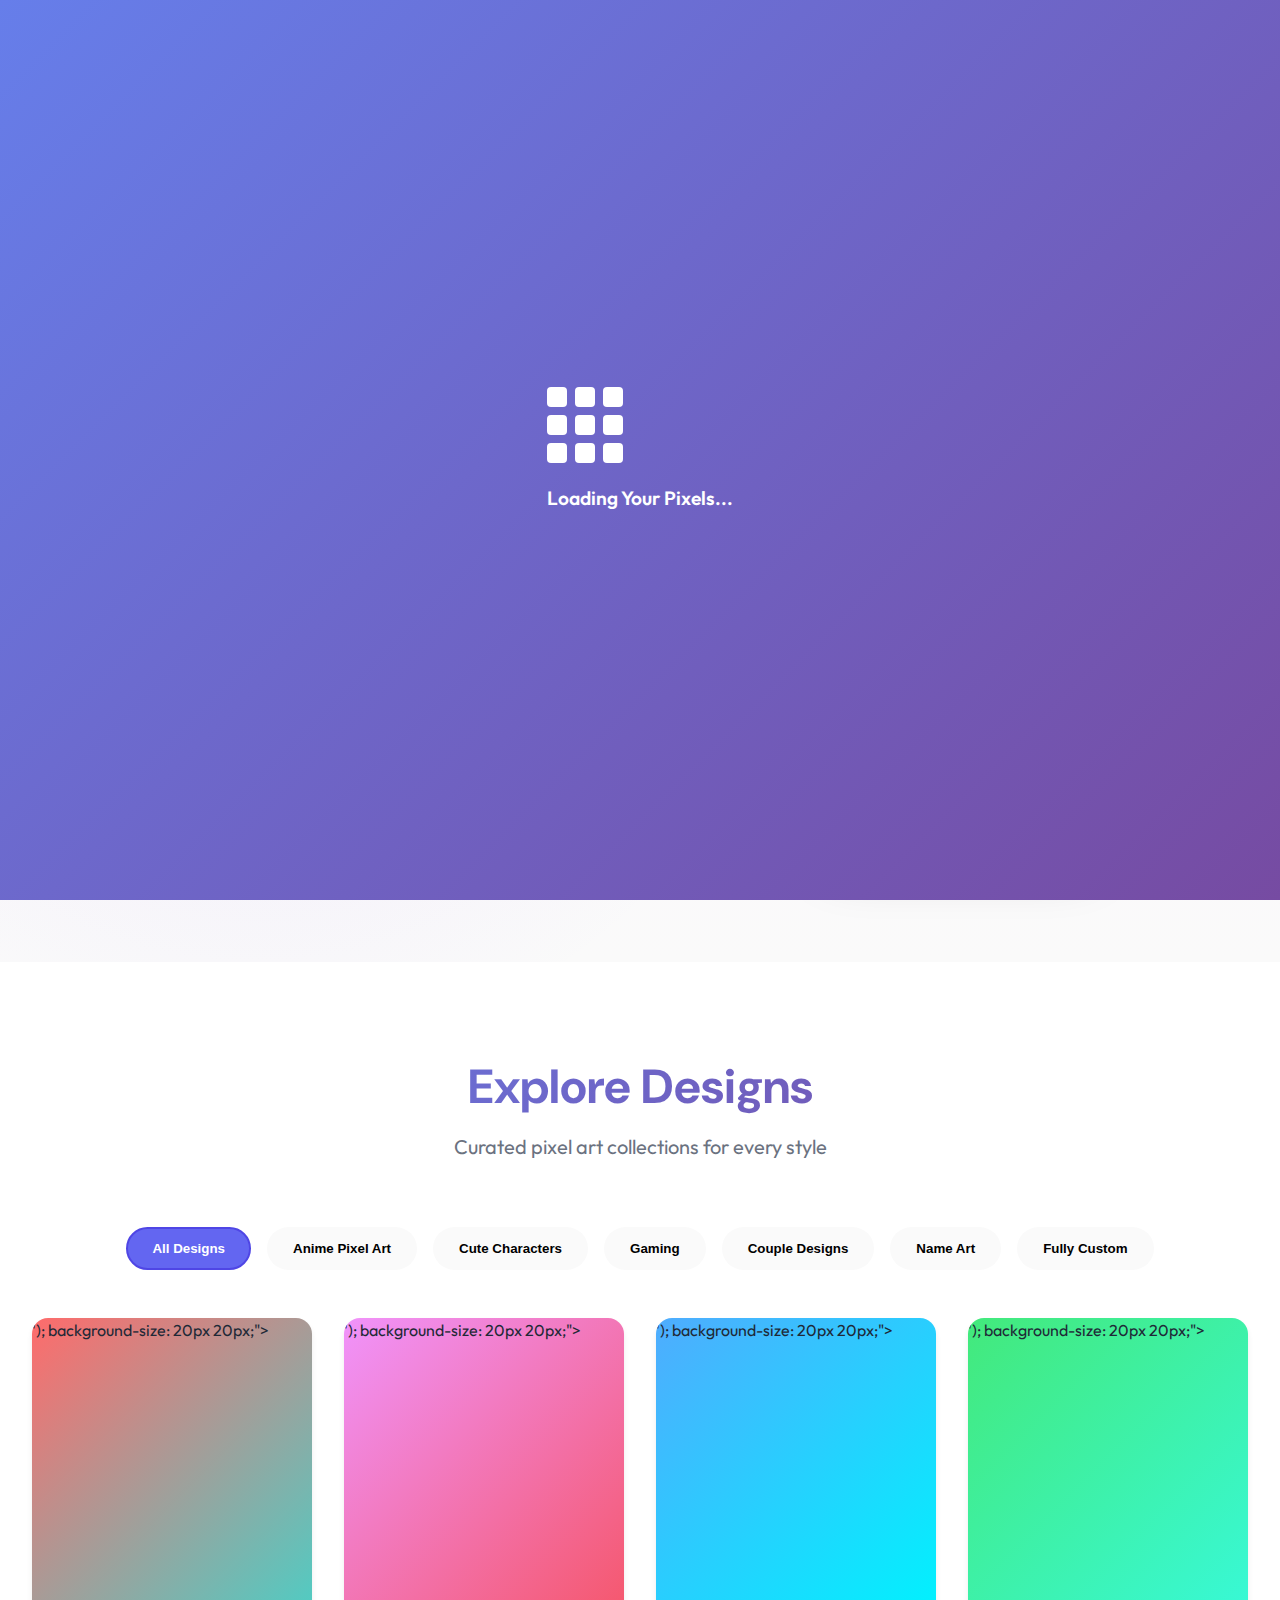
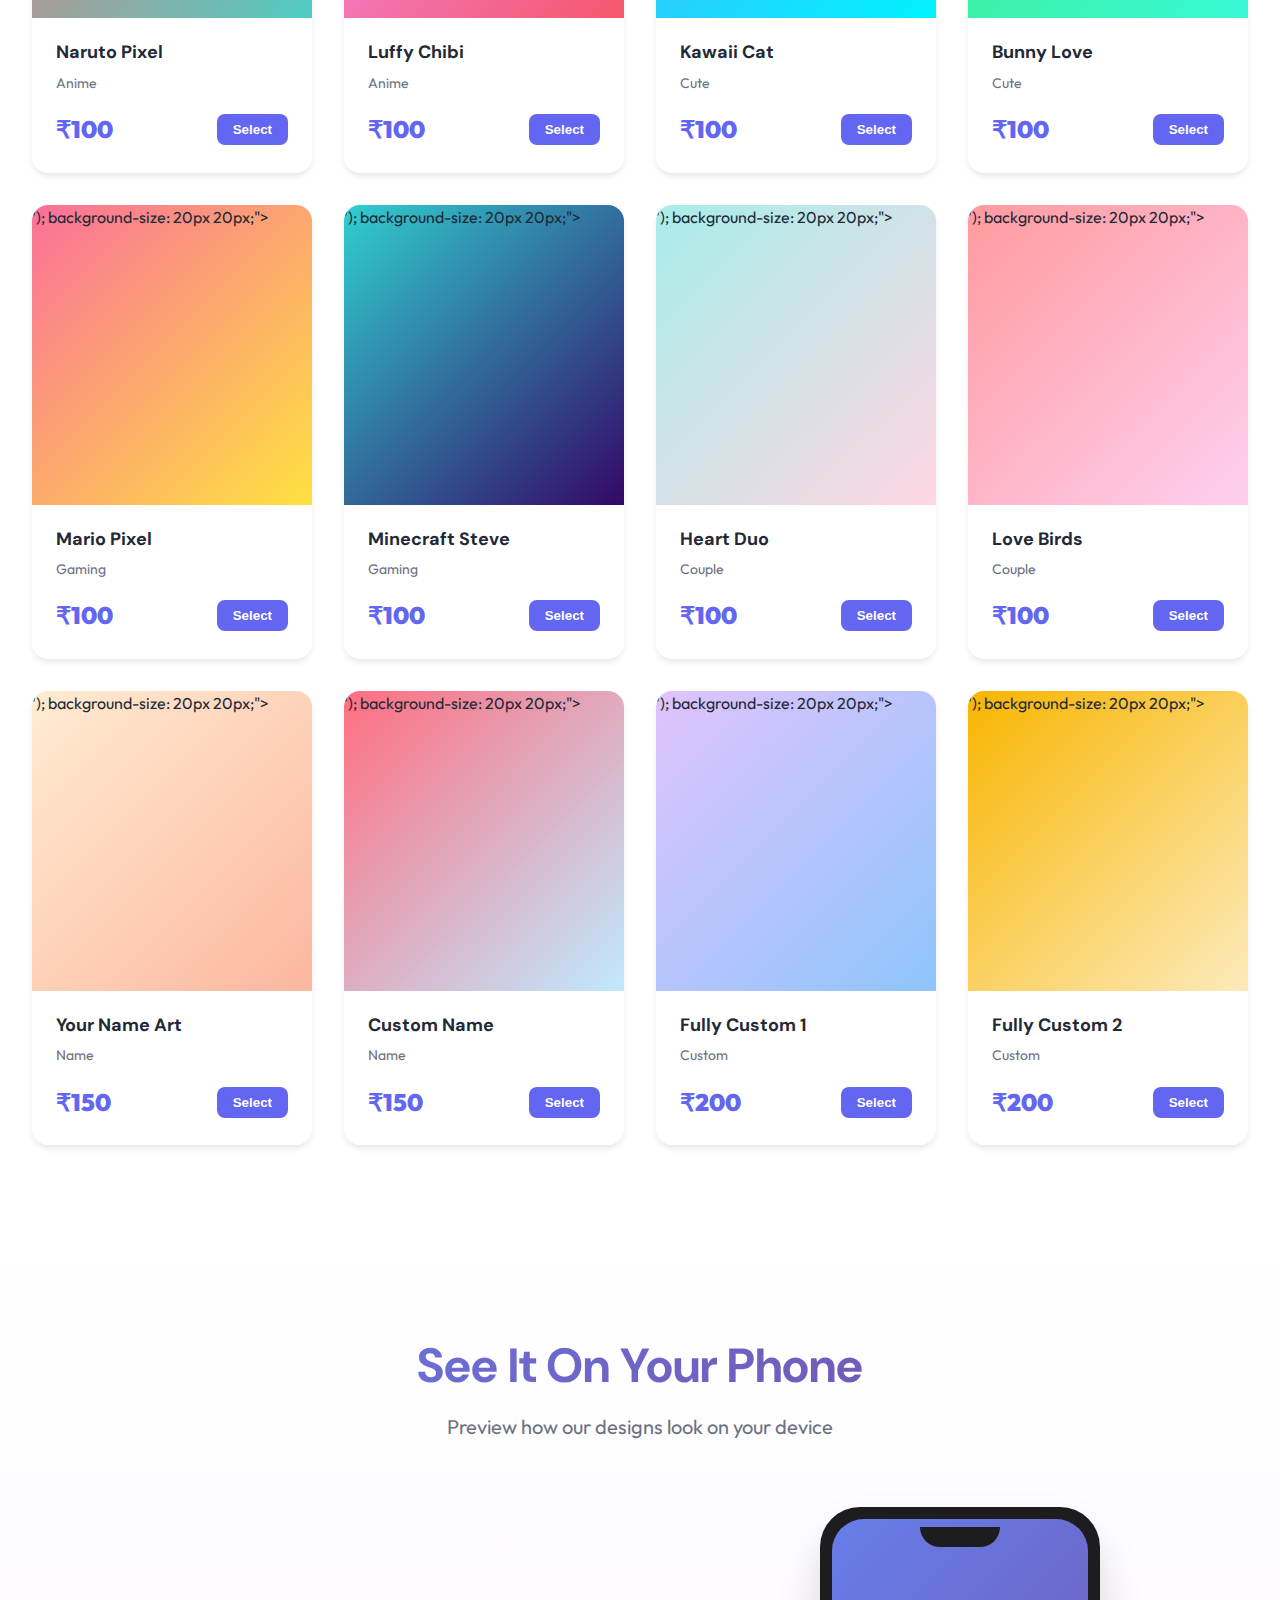
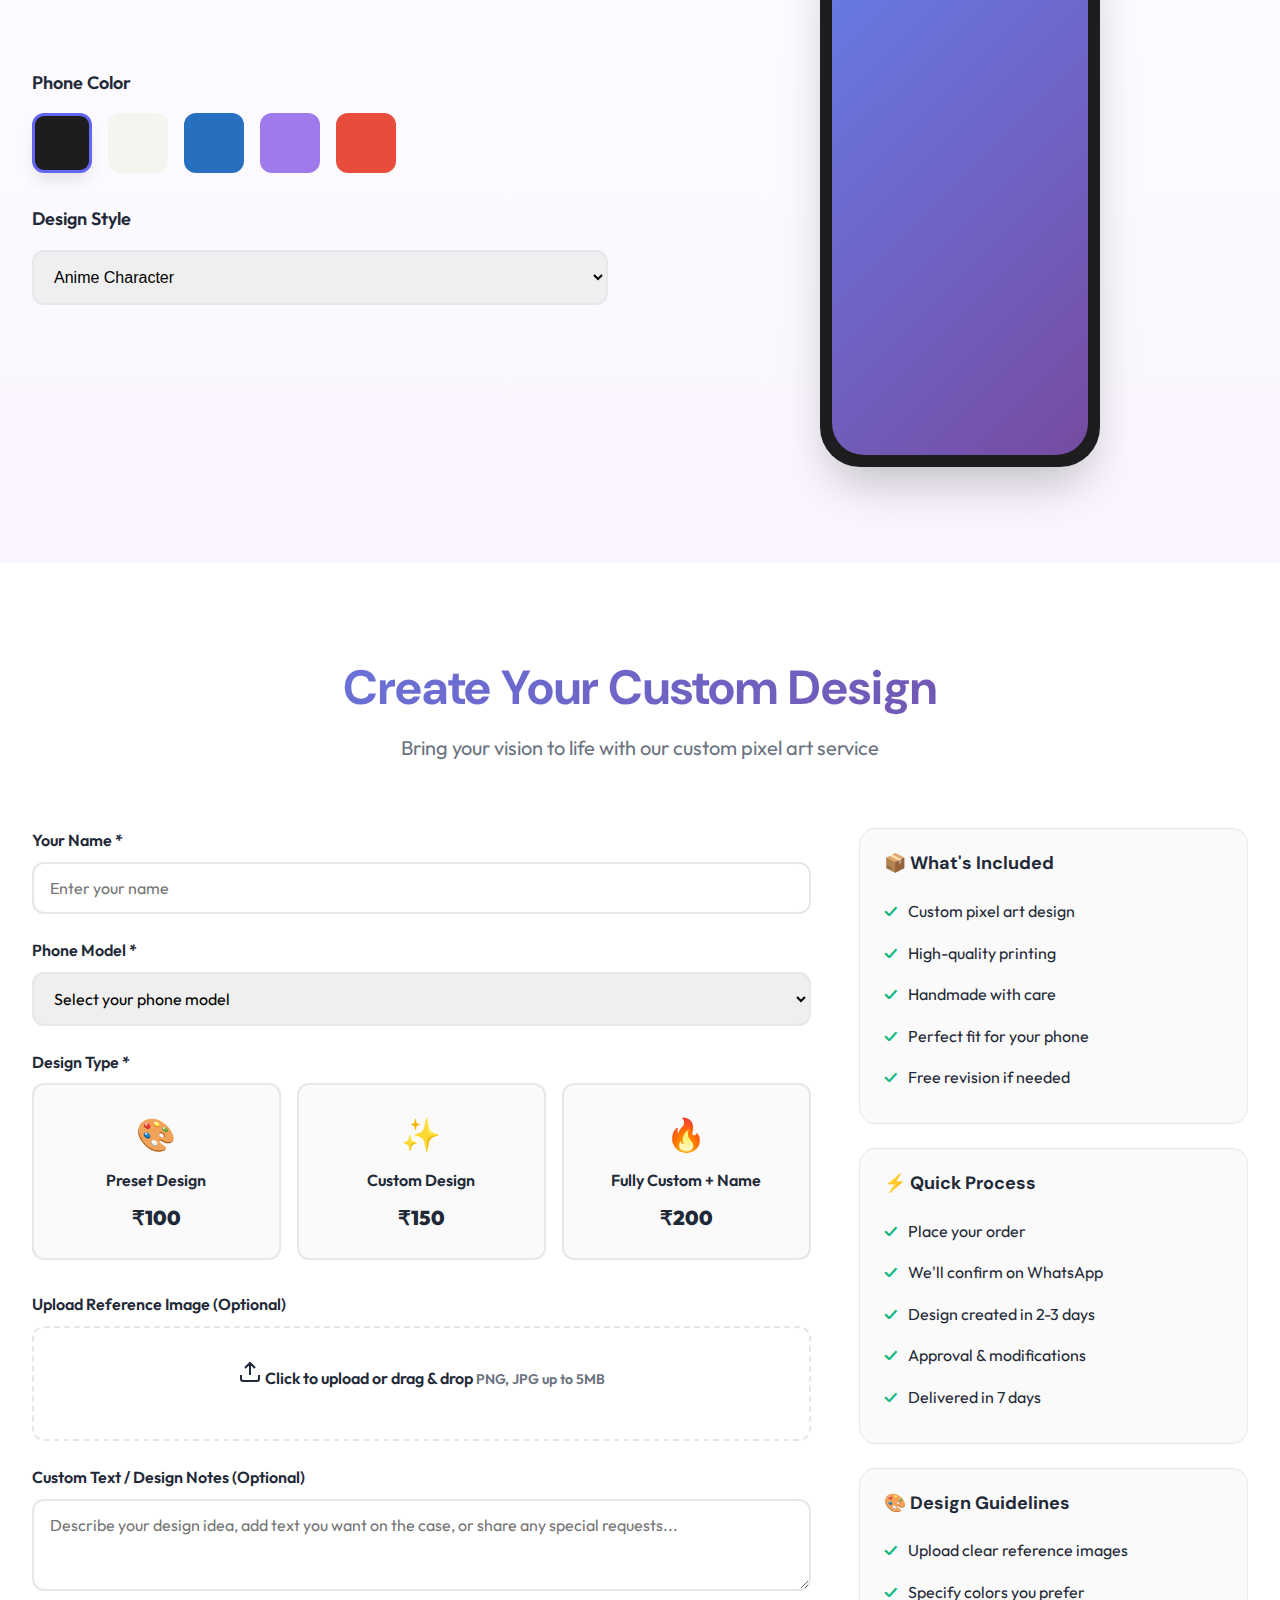
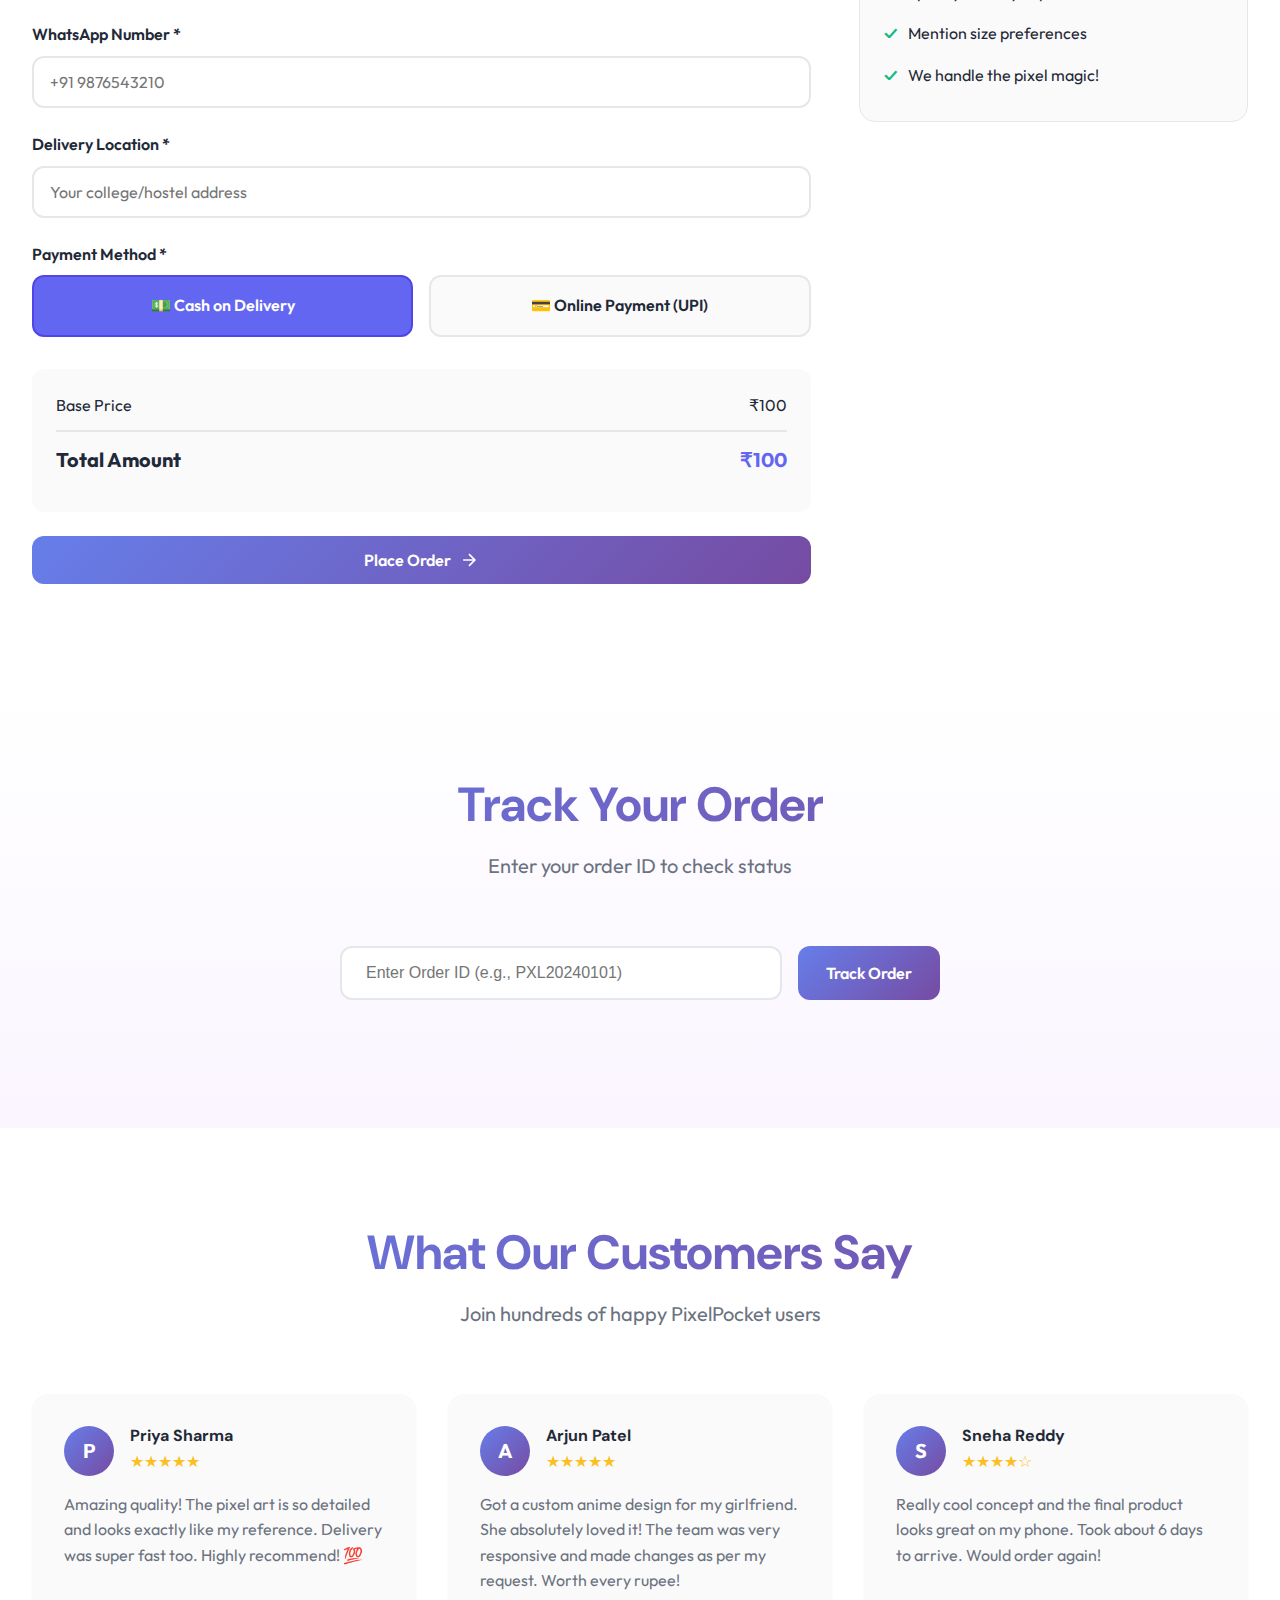
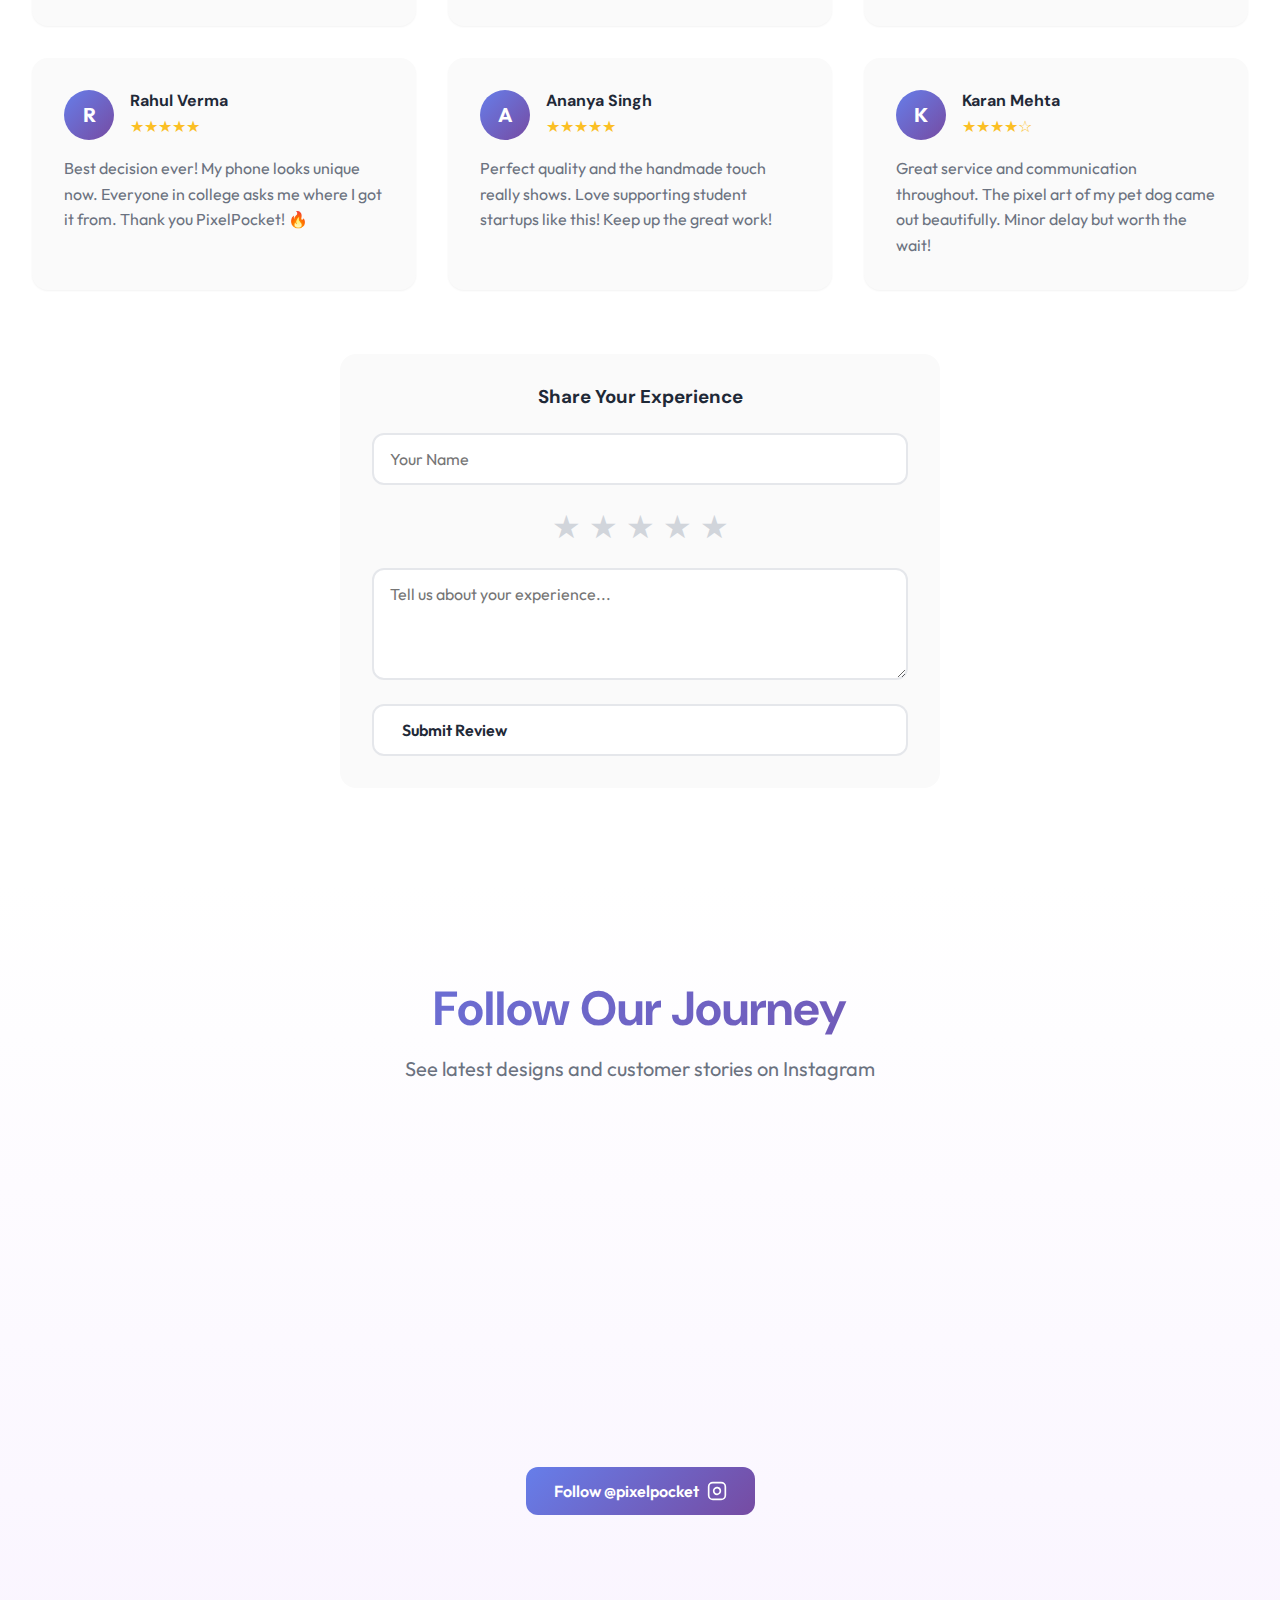
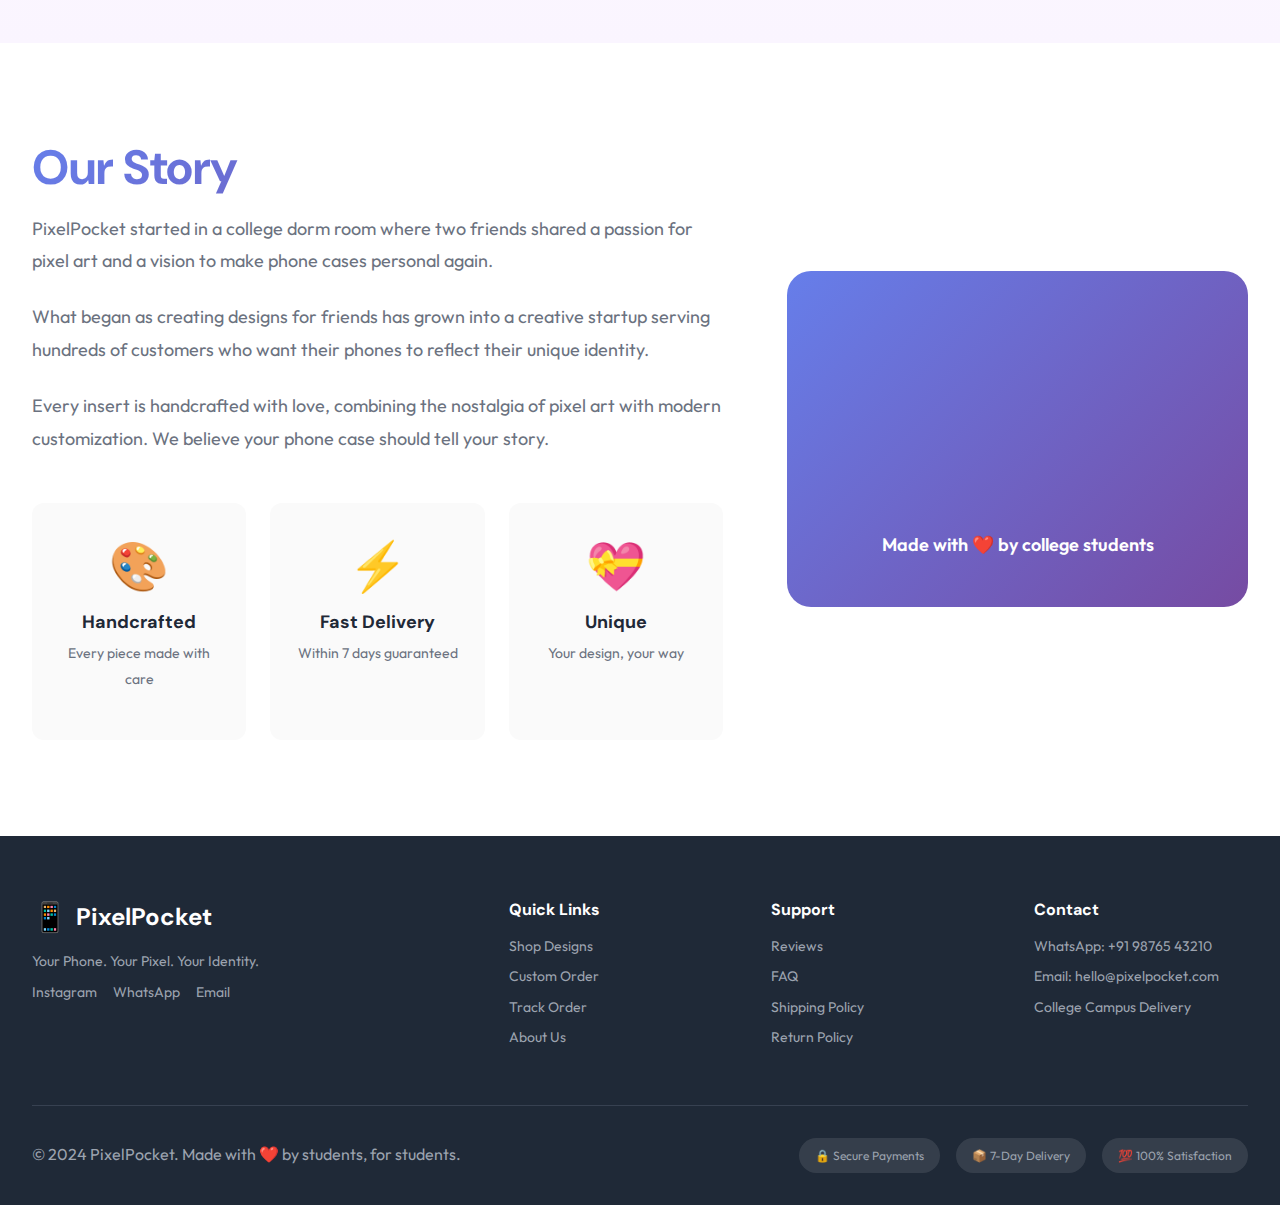
<file: index.html>
<!DOCTYPE html>
<html lang="en">
<head>
    <meta charset="UTF-8">
    <meta name="viewport" content="width=device-width, initial-scale=1.0">
    <title>PixelPocket - Your Phone. Your Pixel. Your Identity.</title>
    <meta name="description" content="Custom handmade pixel art phone case inserts. Premium designs, delivered in 7 days. Starting at ₹100.">
    <link rel="icon" type="image/svg+xml" href="data:image/svg+xml,<svg xmlns='http://www.w3.org/2000/svg' viewBox='0 0 100 100'><text y='75' font-size='75'>📱</text></svg>">
    <link rel="stylesheet" href="styles.css">
    <link rel="preconnect" href="https://fonts.googleapis.com">
    <link rel="preconnect" href="https://fonts.gstatic.com" crossorigin>
    <link href="https://fonts.googleapis.com/css2?family=DM+Sans:wght@400;500;700;900&family=Outfit:wght@300;400;500;600;700&display=swap" rel="stylesheet">
</head>
<body>
    <!-- Pixel Loading Screen -->
    <div id="loading-screen" class="loading-screen">
        <div class="pixel-loader">
            <div class="pixel-grid">
                <div class="pixel"></div>
                <div class="pixel"></div>
                <div class="pixel"></div>
                <div class="pixel"></div>
                <div class="pixel"></div>
                <div class="pixel"></div>
                <div class="pixel"></div>
                <div class="pixel"></div>
                <div class="pixel"></div>
            </div>
            <p class="loading-text">Loading Your Pixels...</p>
        </div>
    </div>

    <!-- Navigation -->
    <nav class="navbar" id="navbar">
        <div class="nav-container">
            <div class="nav-brand">
                <span class="brand-icon">📱</span>
                <span class="brand-name">PixelPocket</span>
            </div>
            <div class="nav-links">
                <a href="#hero" class="nav-link">Home</a>
                <a href="#gallery" class="nav-link">Designs</a>
                <a href="#custom" class="nav-link">Custom Order</a>
                <a href="#tracking" class="nav-link">Track Order</a>
                <a href="#about" class="nav-link">About</a>
            </div>
            <div class="nav-actions">
                <button class="cart-btn" id="cart-btn">
                    <svg width="20" height="20" viewBox="0 0 24 24" fill="none" stroke="currentColor" stroke-width="2">
                        <path d="M9 2L11 6M15 6L17 2M6 6H18L19 19H5L6 6Z"/>
                    </svg>
                    <span class="cart-count" id="cart-count">0</span>
                </button>
                <button class="mobile-menu-btn" id="mobile-menu-btn">
                    <span></span>
                    <span></span>
                    <span></span>
                </button>
            </div>
        </div>
    </nav>

    <!-- Mobile Menu -->
    <div class="mobile-menu" id="mobile-menu">
        <a href="#hero" class="mobile-link">Home</a>
        <a href="#gallery" class="mobile-link">Designs</a>
        <a href="#custom" class="mobile-link">Custom Order</a>
        <a href="#tracking" class="mobile-link">Track Order</a>
        <a href="#about" class="mobile-link">About</a>
    </div>

    <!-- Limited Slots Banner -->
    <div class="slots-banner">
        <div class="slots-content">
            <span class="slots-icon">🔥</span>
            <span class="slots-text">Limited Slots: <strong id="slots-remaining">7/15</strong> orders left this week</span>
            <span class="slots-timer" id="weekly-timer">Resets in: 3d 12h</span>
        </div>
    </div>

    <!-- Hero Section -->
    <section class="hero" id="hero">
        <div class="hero-container">
            <div class="hero-content">
                <div class="hero-badge">
                    <span class="badge-dot"></span>
                    <span>Handcrafted Pixel Art</span>
                </div>
                <h1 class="hero-title">
                    <span class="title-line">Your Phone.</span>
                    <span class="title-line">Your Pixel.</span>
                    <span class="title-line gradient-text">Your Identity.</span>
                </h1>
                <p class="hero-subtitle">
                    Transform your phone case into a canvas of creativity. Custom pixel art designs, handmade with love, delivered to your doorstep.
                </p>
                <div class="hero-stats">
                    <div class="stat">
                        <span class="stat-value">₹100</span>
                        <span class="stat-label">Starting Price</span>
                    </div>
                    <div class="stat">
                        <span class="stat-value">7 Days</span>
                        <span class="stat-label">Delivery</span>
                    </div>
                    <div class="stat">
                        <span class="stat-value">500+</span>
                        <span class="stat-label">Happy Customers</span>
                    </div>
                </div>
                <div class="hero-cta">
                    <button class="btn btn-primary" onclick="scrollToSection('gallery')">
                        <span>Shop Designs</span>
                        <svg width="20" height="20" viewBox="0 0 24 24" fill="none" stroke="currentColor" stroke-width="2">
                            <path d="M5 12h14M12 5l7 7-7 7"/>
                        </svg>
                    </button>
                    <button class="btn btn-secondary" onclick="scrollToSection('custom')">
                        <span>Create Custom</span>
                    </button>
                </div>
                <p class="hero-delivery">⚡ Express delivery within 7 days • COD Available</p>
            </div>
            <div class="hero-visual">
                <div class="phone-mockup">
                    <div class="phone-screen">
                        <div class="pixel-art-demo" id="pixel-art-demo"></div>
                    </div>
                </div>
                <div class="floating-elements">
                    <div class="float-card">🎨 100% Custom</div>
                    <div class="float-card">✨ Handmade</div>
                    <div class="float-card">💝 Unique</div>
                </div>
            </div>
        </div>
    </section>

    <!-- Gallery Section -->
    <section class="gallery" id="gallery">
        <div class="section-container">
            <div class="section-header">
                <h2 class="section-title">Explore Designs</h2>
                <p class="section-subtitle">Curated pixel art collections for every style</p>
            </div>

            <!-- Filter Tabs -->
            <div class="filter-tabs">
                <button class="filter-tab active" data-category="all">All Designs</button>
                <button class="filter-tab" data-category="anime">Anime Pixel Art</button>
                <button class="filter-tab" data-category="cute">Cute Characters</button>
                <button class="filter-tab" data-category="gaming">Gaming</button>
                <button class="filter-tab" data-category="couple">Couple Designs</button>
                <button class="filter-tab" data-category="name">Name Art</button>
                <button class="filter-tab" data-category="custom">Fully Custom</button>
            </div>

            <!-- Design Grid -->
            <div class="design-grid" id="design-grid">
                <!-- Designs will be loaded dynamically -->
            </div>
        </div>
    </section>

    <!-- Live Demo Section -->
    <section class="demo-section" id="demo">
        <div class="section-container">
            <div class="section-header">
                <h2 class="section-title">See It On Your Phone</h2>
                <p class="section-subtitle">Preview how our designs look on your device</p>
            </div>
            
            <div class="demo-container">
                <div class="demo-controls">
                    <div class="control-group">
                        <label>Phone Color</label>
                        <div class="color-picker">
                            <button class="color-option active" data-color="midnight" style="background: #1d1d1f"></button>
                            <button class="color-option" data-color="starlight" style="background: #f5f5f0"></button>
                            <button class="color-option" data-color="blue" style="background: #276fbf"></button>
                            <button class="color-option" data-color="purple" style="background: #9f7aea"></button>
                            <button class="color-option" data-color="red" style="background: #e74c3c"></button>
                        </div>
                    </div>
                    <div class="control-group">
                        <label>Design Style</label>
                        <select class="demo-design-select" id="demo-design-select">
                            <option value="anime">Anime Character</option>
                            <option value="cute">Cute Kawaii</option>
                            <option value="gaming">Gaming Icon</option>
                            <option value="nature">Nature Scene</option>
                            <option value="abstract">Abstract Art</option>
                        </select>
                    </div>
                </div>
                <div class="demo-preview">
                    <div class="demo-phone" id="demo-phone">
                        <div class="demo-notch"></div>
                        <div class="demo-insert" id="demo-insert"></div>
                    </div>
                </div>
            </div>
        </div>
    </section>

    <!-- Custom Order Section -->
    <section class="custom-order" id="custom">
        <div class="section-container">
            <div class="section-header">
                <h2 class="section-title">Create Your Custom Design</h2>
                <p class="section-subtitle">Bring your vision to life with our custom pixel art service</p>
            </div>

            <div class="order-layout">
                <div class="order-form-container">
                    <form class="order-form" id="custom-order-form">
                        <div class="form-group">
                            <label>Your Name *</label>
                            <input type="text" name="name" required placeholder="Enter your name">
                        </div>

                        <div class="form-group">
                            <label>Phone Model *</label>
                            <select name="phoneModel" required>
                                <option value="">Select your phone model</option>
                                <option value="iPhone 15 Pro Max">iPhone 15 Pro Max</option>
                                <option value="iPhone 15 Pro">iPhone 15 Pro</option>
                                <option value="iPhone 15">iPhone 15</option>
                                <option value="iPhone 14 Pro Max">iPhone 14 Pro Max</option>
                                <option value="iPhone 14 Pro">iPhone 14 Pro</option>
                                <option value="iPhone 14">iPhone 14</option>
                                <option value="iPhone 13">iPhone 13</option>
                                <option value="Samsung S24 Ultra">Samsung S24 Ultra</option>
                                <option value="Samsung S24">Samsung S24</option>
                                <option value="Samsung S23">Samsung S23</option>
                                <option value="OnePlus 12">OnePlus 12</option>
                                <option value="OnePlus 11">OnePlus 11</option>
                                <option value="Google Pixel 8">Google Pixel 8</option>
                                <option value="Other">Other (Specify in notes)</option>
                            </select>
                        </div>

                        <div class="form-group">
                            <label>Design Type *</label>
                            <div class="design-type-grid">
                                <label class="design-type-card">
                                    <input type="radio" name="designType" value="preset" data-price="100" required>
                                    <div class="design-type-content">
                                        <span class="design-type-icon">🎨</span>
                                        <span class="design-type-name">Preset Design</span>
                                        <span class="design-type-price">₹100</span>
                                    </div>
                                </label>
                                <label class="design-type-card">
                                    <input type="radio" name="designType" value="custom" data-price="150">
                                    <div class="design-type-content">
                                        <span class="design-type-icon">✨</span>
                                        <span class="design-type-name">Custom Design</span>
                                        <span class="design-type-price">₹150</span>
                                    </div>
                                </label>
                                <label class="design-type-card">
                                    <input type="radio" name="designType" value="fully-custom" data-price="200">
                                    <div class="design-type-content">
                                        <span class="design-type-icon">🔥</span>
                                        <span class="design-type-name">Fully Custom + Name</span>
                                        <span class="design-type-price">₹200</span>
                                    </div>
                                </label>
                            </div>
                        </div>

                        <div class="form-group">
                            <label>Upload Reference Image (Optional)</label>
                            <div class="file-upload" id="file-upload">
                                <input type="file" id="reference-image" accept="image/*" hidden>
                                <label for="reference-image" class="file-upload-label">
                                    <svg width="24" height="24" viewBox="0 0 24 24" fill="none" stroke="currentColor" stroke-width="2">
                                        <path d="M21 15v4a2 2 0 0 1-2 2H5a2 2 0 0 1-2-2v-4M17 8l-5-5-5 5M12 3v12"/>
                                    </svg>
                                    <span>Click to upload or drag & drop</span>
                                    <span class="file-upload-hint">PNG, JPG up to 5MB</span>
                                </label>
                                <div class="file-preview" id="file-preview"></div>
                            </div>
                        </div>

                        <div class="form-group">
                            <label>Custom Text / Design Notes (Optional)</label>
                            <textarea name="customText" rows="3" placeholder="Describe your design idea, add text you want on the case, or share any special requests..."></textarea>
                        </div>

                        <div class="form-group">
                            <label>WhatsApp Number *</label>
                            <input type="tel" name="whatsapp" required placeholder="+91 9876543210" pattern="[0-9+\s\-()]+">
                        </div>

                        <div class="form-group">
                            <label>Delivery Location *</label>
                            <input type="text" name="location" required placeholder="Your college/hostel address">
                        </div>

                        <div class="form-group">
                            <label>Payment Method *</label>
                            <div class="payment-options">
                                <label class="payment-option">
                                    <input type="radio" name="paymentMethod" value="cod" required checked>
                                    <div class="payment-content">
                                        <span>💵 Cash on Delivery</span>
                                    </div>
                                </label>
                                <label class="payment-option">
                                    <input type="radio" name="paymentMethod" value="online">
                                    <div class="payment-content">
                                        <span>💳 Online Payment (UPI)</span>
                                    </div>
                                </label>
                            </div>
                        </div>

                        <div class="order-summary">
                            <div class="summary-row">
                                <span>Base Price</span>
                                <span class="summary-price" id="summary-price">₹100</span>
                            </div>
                            <div class="summary-row total">
                                <span>Total Amount</span>
                                <span class="summary-total" id="summary-total">₹100</span>
                            </div>
                        </div>

                        <button type="submit" class="btn btn-primary btn-full">
                            <span>Place Order</span>
                            <svg width="20" height="20" viewBox="0 0 24 24" fill="none" stroke="currentColor" stroke-width="2">
                                <path d="M5 12h14M12 5l7 7-7 7"/>
                            </svg>
                        </button>
                    </form>
                </div>

                <div class="order-info">
                    <div class="info-card">
                        <h3>📦 What's Included</h3>
                        <ul>
                            <li>Custom pixel art design</li>
                            <li>High-quality printing</li>
                            <li>Handmade with care</li>
                            <li>Perfect fit for your phone</li>
                            <li>Free revision if needed</li>
                        </ul>
                    </div>
                    <div class="info-card">
                        <h3>⚡ Quick Process</h3>
                        <ul>
                            <li>Place your order</li>
                            <li>We'll confirm on WhatsApp</li>
                            <li>Design created in 2-3 days</li>
                            <li>Approval & modifications</li>
                            <li>Delivered in 7 days</li>
                        </ul>
                    </div>
                    <div class="info-card">
                        <h3>🎨 Design Guidelines</h3>
                        <ul>
                            <li>Upload clear reference images</li>
                            <li>Specify colors you prefer</li>
                            <li>Mention size preferences</li>
                            <li>We handle the pixel magic!</li>
                        </ul>
                    </div>
                </div>
            </div>
        </div>
    </section>

    <!-- Order Tracking Section -->
    <section class="tracking" id="tracking">
        <div class="section-container">
            <div class="section-header">
                <h2 class="section-title">Track Your Order</h2>
                <p class="section-subtitle">Enter your order ID to check status</p>
            </div>

            <div class="tracking-container">
                <div class="tracking-input-wrapper">
                    <input type="text" id="order-id-input" placeholder="Enter Order ID (e.g., PXL20240101)" class="tracking-input">
                    <button class="btn btn-primary" onclick="trackOrder()">Track Order</button>
                </div>

                <div class="tracking-result" id="tracking-result"></div>
            </div>
        </div>
    </section>

    <!-- Reviews Section -->
    <section class="reviews" id="reviews">
        <div class="section-container">
            <div class="section-header">
                <h2 class="section-title">What Our Customers Say</h2>
                <p class="section-subtitle">Join hundreds of happy PixelPocket users</p>
            </div>

            <div class="reviews-carousel" id="reviews-carousel">
                <!-- Reviews will be loaded dynamically -->
            </div>

            <div class="add-review-section">
                <h3>Share Your Experience</h3>
                <form class="review-form" id="review-form">
                    <div class="form-group">
                        <input type="text" name="reviewName" placeholder="Your Name" required>
                    </div>
                    <div class="form-group">
                        <div class="star-rating" id="star-rating">
                            <span class="star" data-rating="1">★</span>
                            <span class="star" data-rating="2">★</span>
                            <span class="star" data-rating="3">★</span>
                            <span class="star" data-rating="4">★</span>
                            <span class="star" data-rating="5">★</span>
                        </div>
                        <input type="hidden" name="rating" id="rating-input" required>
                    </div>
                    <div class="form-group">
                        <textarea name="reviewText" placeholder="Tell us about your experience..." rows="4" required></textarea>
                    </div>
                    <button type="submit" class="btn btn-secondary">Submit Review</button>
                </form>
            </div>
        </div>
    </section>

    <!-- Instagram Section -->
    <section class="instagram" id="instagram">
        <div class="section-container">
            <div class="section-header">
                <h2 class="section-title">Follow Our Journey</h2>
                <p class="section-subtitle">See latest designs and customer stories on Instagram</p>
            </div>

            <div class="instagram-grid">
                <div class="insta-card">
                    <div class="insta-image" style="background: linear-gradient(135deg, #667eea 0%, #764ba2 100%)"></div>
                    <div class="insta-overlay">
                        <span>❤️ 234</span>
                        <span>💬 12</span>
                    </div>
                </div>
                <div class="insta-card">
                    <div class="insta-image" style="background: linear-gradient(135deg, #f093fb 0%, #f5576c 100%)"></div>
                    <div class="insta-overlay">
                        <span>❤️ 189</span>
                        <span>💬 8</span>
                    </div>
                </div>
                <div class="insta-card">
                    <div class="insta-image" style="background: linear-gradient(135deg, #4facfe 0%, #00f2fe 100%)"></div>
                    <div class="insta-overlay">
                        <span>❤️ 312</span>
                        <span>💬 15</span>
                    </div>
                </div>
                <div class="insta-card">
                    <div class="insta-image" style="background: linear-gradient(135deg, #43e97b 0%, #38f9d7 100%)"></div>
                    <div class="insta-overlay">
                        <span>❤️ 267</span>
                        <span>💬 11</span>
                    </div>
                </div>
            </div>

            <button class="btn btn-primary btn-center" onclick="window.open('https://instagram.com/pixelpocket', '_blank')">
                <span>Follow @pixelpocket</span>
                <svg width="20" height="20" viewBox="0 0 24 24" fill="none" stroke="currentColor" stroke-width="2">
                    <rect x="2" y="2" width="20" height="20" rx="5" ry="5"/>
                    <path d="M16 11.37A4 4 0 1 1 12.63 8 4 4 0 0 1 16 11.37z"/>
                    <line x1="17.5" y1="6.5" x2="17.51" y2="6.5"/>
                </svg>
            </button>
        </div>
    </section>

    <!-- About Section -->
    <section class="about" id="about">
        <div class="section-container">
            <div class="about-content">
                <div class="about-story">
                    <h2 class="section-title">Our Story</h2>
                    <p>PixelPocket started in a college dorm room where two friends shared a passion for pixel art and a vision to make phone cases personal again.</p>
                    <p>What began as creating designs for friends has grown into a creative startup serving hundreds of customers who want their phones to reflect their unique identity.</p>
                    <p>Every insert is handcrafted with love, combining the nostalgia of pixel art with modern customization. We believe your phone case should tell your story.</p>
                    <div class="about-values">
                        <div class="value-card">
                            <span class="value-icon">🎨</span>
                            <h3>Handcrafted</h3>
                            <p>Every piece made with care</p>
                        </div>
                        <div class="value-card">
                            <span class="value-icon">⚡</span>
                            <h3>Fast Delivery</h3>
                            <p>Within 7 days guaranteed</p>
                        </div>
                        <div class="value-card">
                            <span class="value-icon">💝</span>
                            <h3>Unique</h3>
                            <p>Your design, your way</p>
                        </div>
                    </div>
                </div>
                <div class="about-image">
                    <div class="founders-card">
                        <div class="founder-grid">
                            <div class="founder-pixel"></div>
                            <div class="founder-pixel"></div>
                        </div>
                        <p class="founders-text">Made with ❤️ by college students</p>
                    </div>
                </div>
            </div>
        </div>
    </section>

    <!-- Footer -->
    <footer class="footer">
        <div class="footer-container">
            <div class="footer-grid">
                <div class="footer-col">
                    <h3 class="footer-brand">
                        <span class="brand-icon">📱</span>
                        PixelPocket
                    </h3>
                    <p class="footer-tagline">Your Phone. Your Pixel. Your Identity.</p>
                    <div class="footer-social">
                        <a href="#" class="social-link">Instagram</a>
                        <a href="#" class="social-link">WhatsApp</a>
                        <a href="#" class="social-link">Email</a>
                    </div>
                </div>
                <div class="footer-col">
                    <h4>Quick Links</h4>
                    <a href="#gallery">Shop Designs</a>
                    <a href="#custom">Custom Order</a>
                    <a href="#tracking">Track Order</a>
                    <a href="#about">About Us</a>
                </div>
                <div class="footer-col">
                    <h4>Support</h4>
                    <a href="#reviews">Reviews</a>
                    <a href="#">FAQ</a>
                    <a href="#">Shipping Policy</a>
                    <a href="#">Return Policy</a>
                </div>
                <div class="footer-col">
                    <h4>Contact</h4>
                    <p>WhatsApp: +91 98765 43210</p>
                    <p>Email: hello@pixelpocket.com</p>
                    <p>College Campus Delivery</p>
                </div>
            </div>
            <div class="footer-bottom">
                <p>&copy; 2024 PixelPocket. Made with ❤️ by students, for students.</p>
                <div class="footer-badges">
                    <span class="badge">🔒 Secure Payments</span>
                    <span class="badge">📦 7-Day Delivery</span>
                    <span class="badge">💯 100% Satisfaction</span>
                </div>
            </div>
        </div>
    </footer>

    <!-- Admin Access Button (Hidden) -->
    <div class="admin-access" onclick="openAdminLogin()">
        <svg width="16" height="16" viewBox="0 0 24 24" fill="none" stroke="currentColor" stroke-width="2">
            <rect x="3" y="11" width="18" height="11" rx="2" ry="2"/>
            <path d="M7 11V7a5 5 0 0 1 10 0v4"/>
        </svg>
    </div>

    <!-- Modal Container -->
    <div class="modal" id="modal"></div>

    <!-- Success Animation Container -->
    <div class="success-animation" id="success-animation"></div>

    <script src="app.js"></script>
</body>
</html>
</file>
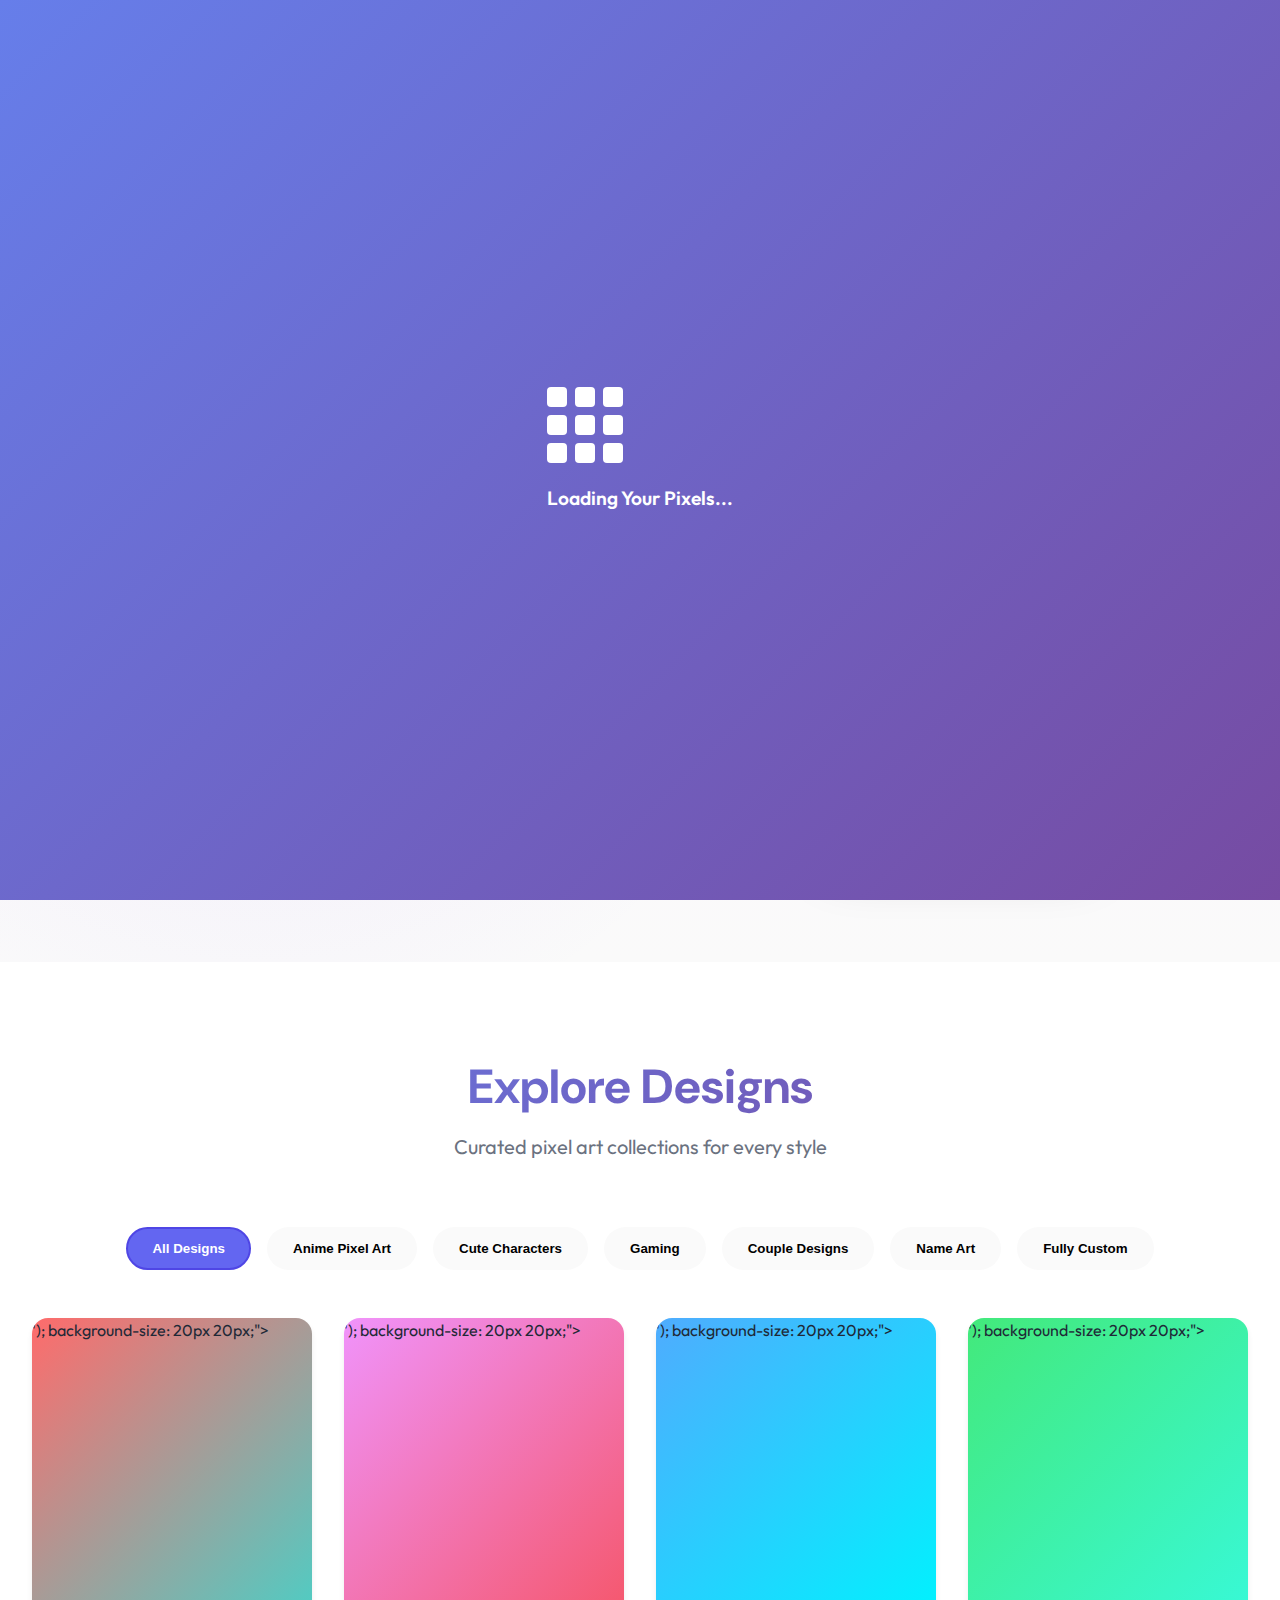
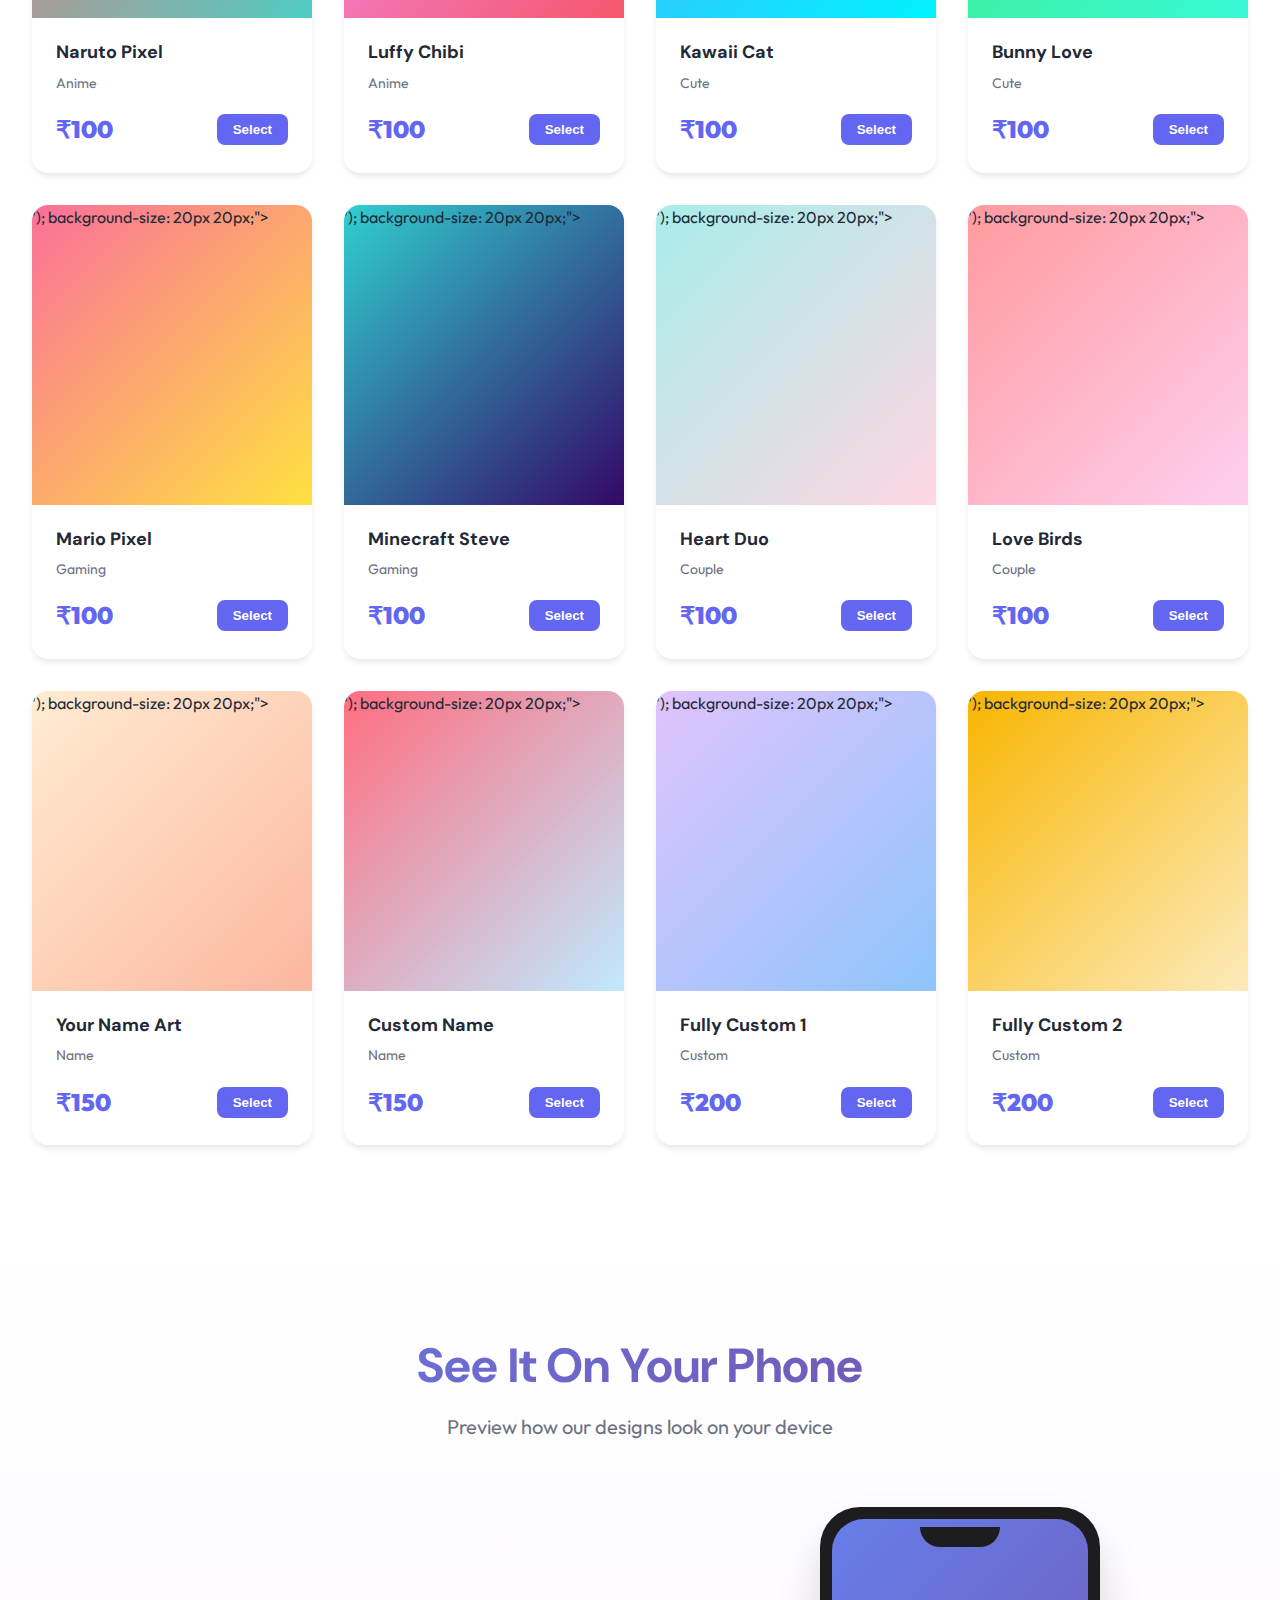
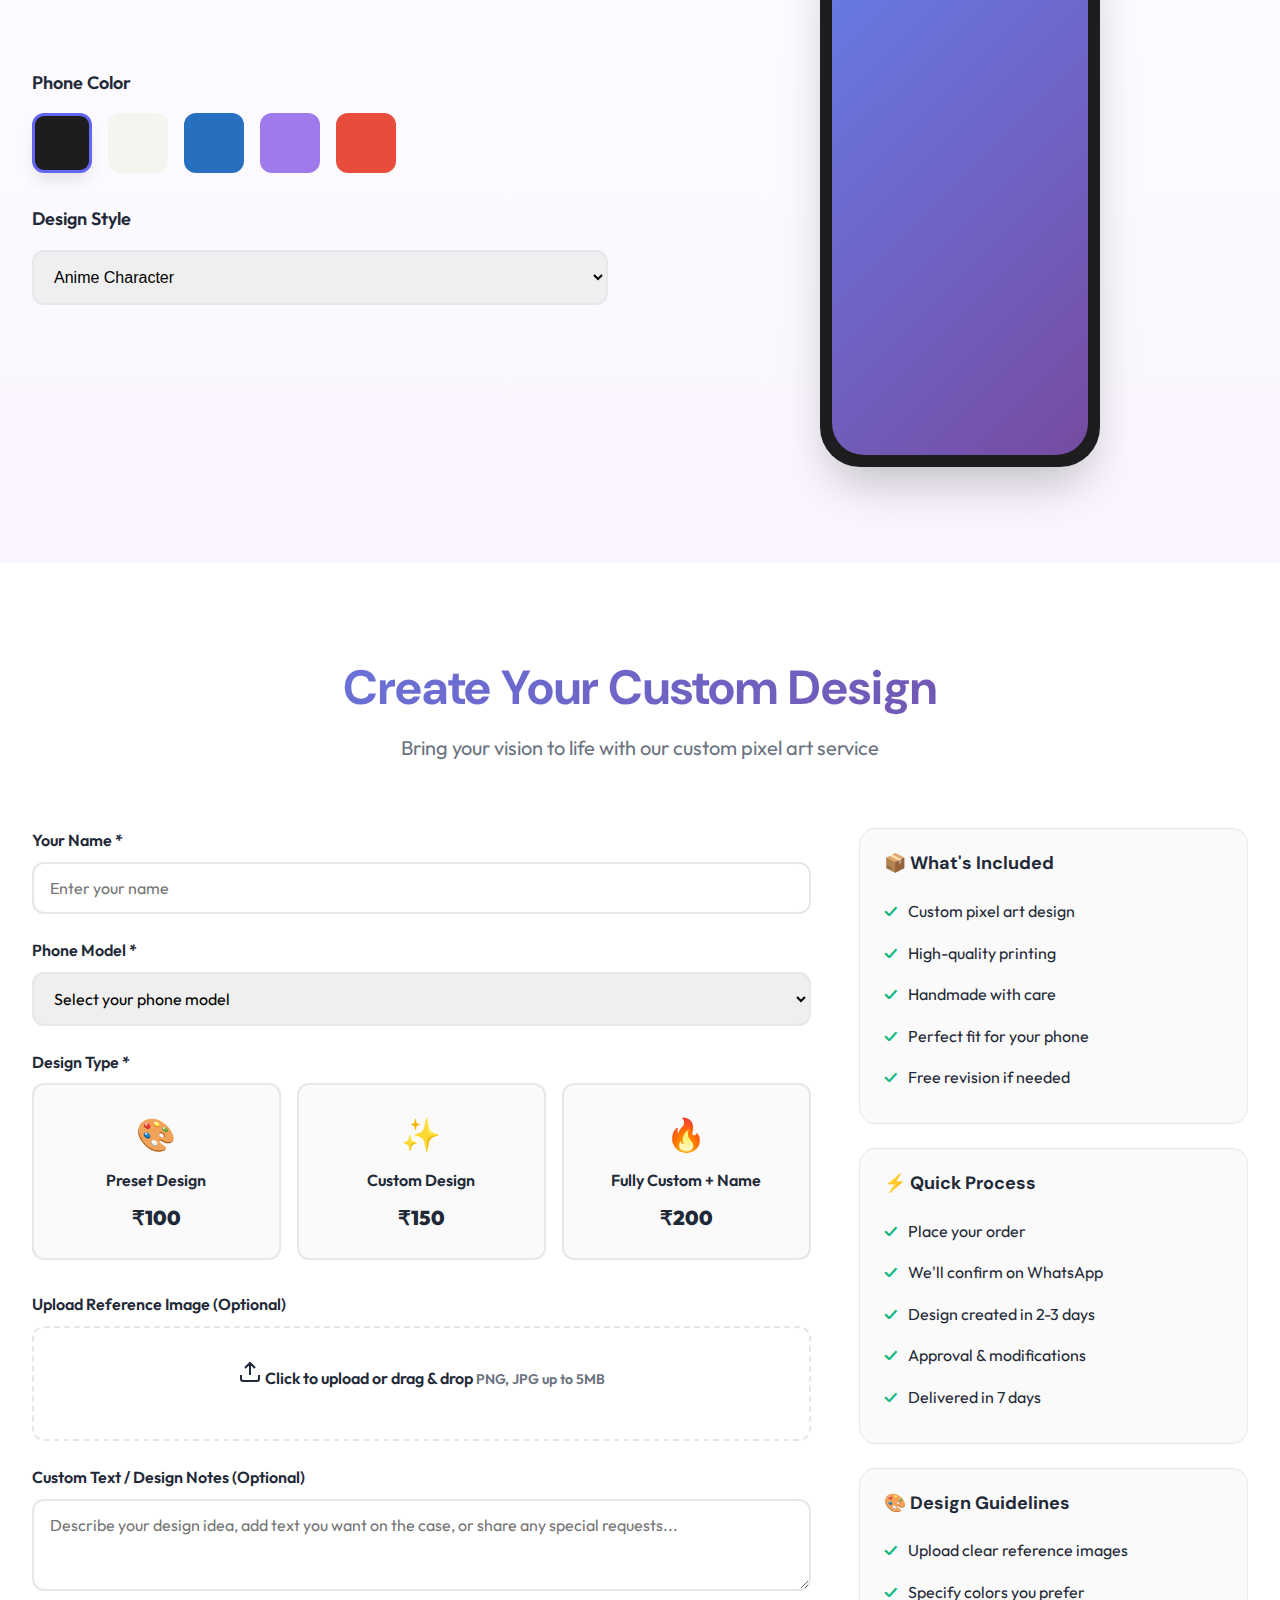
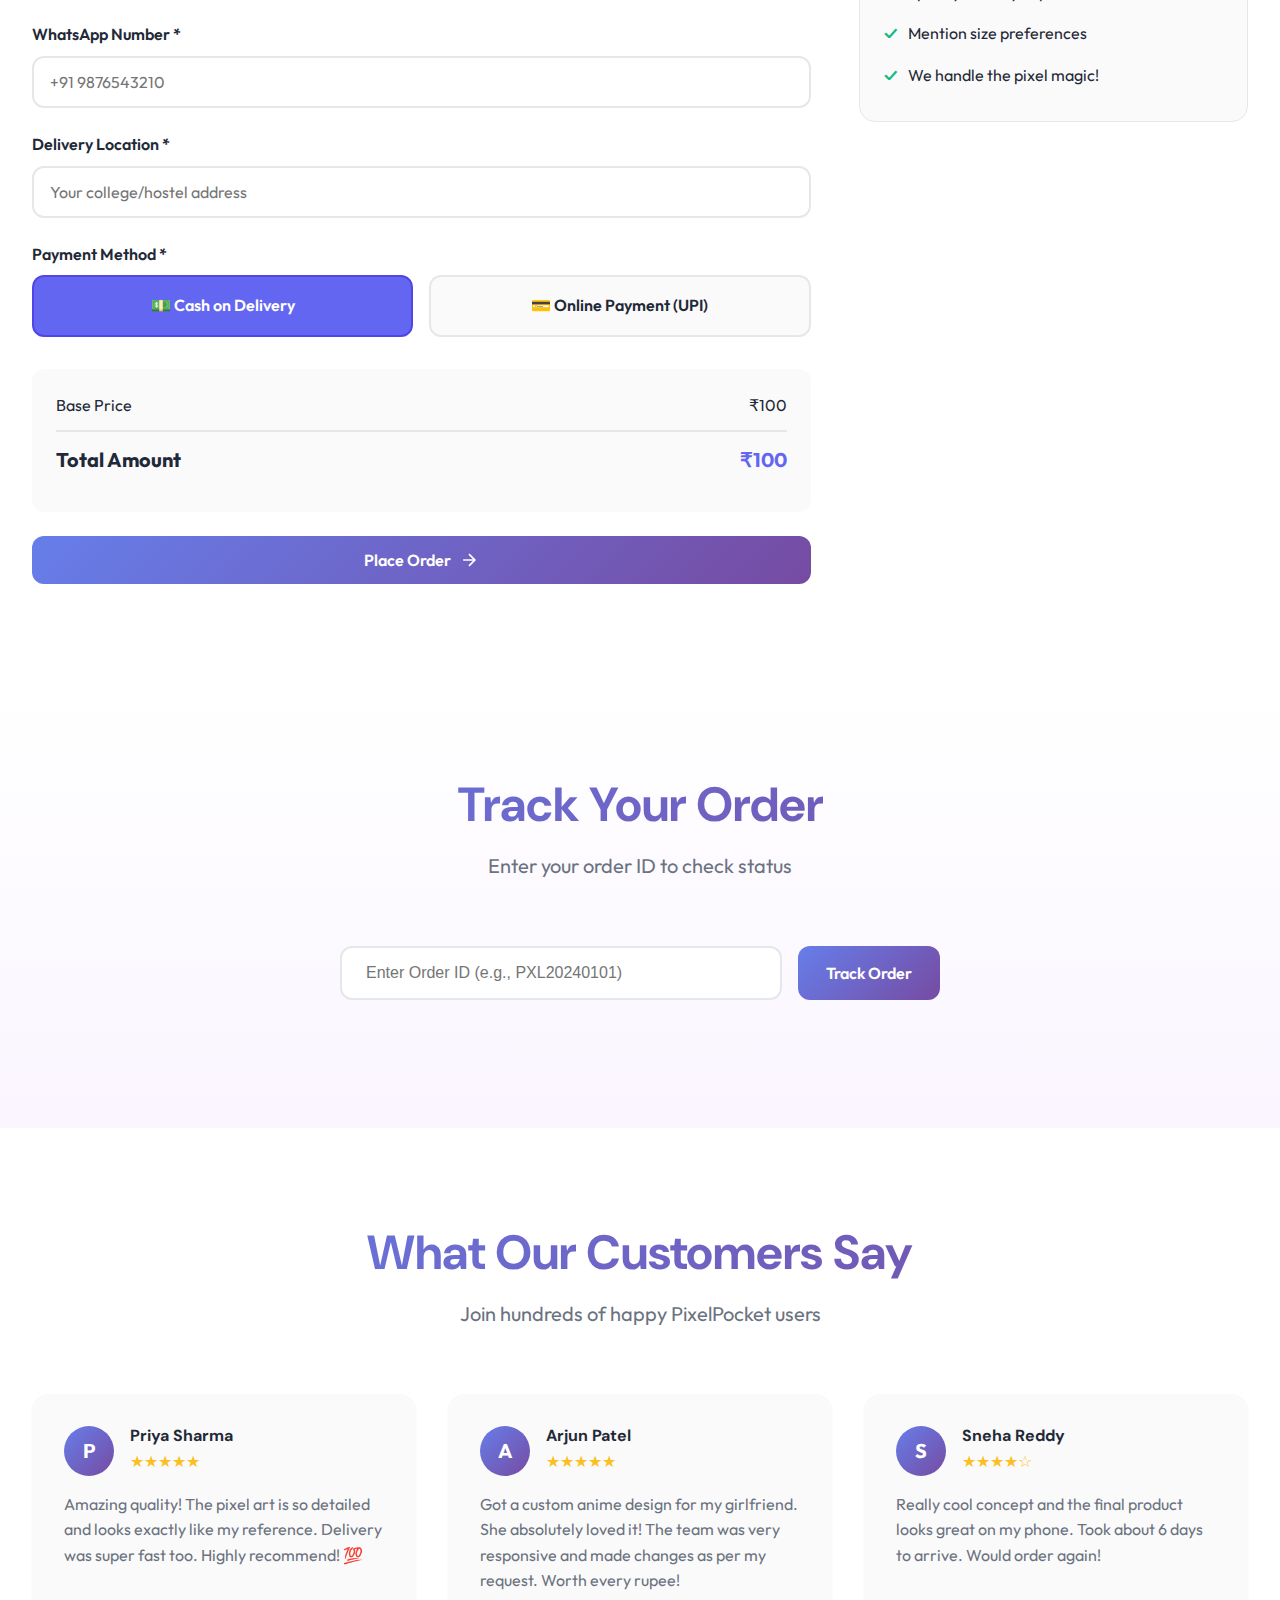
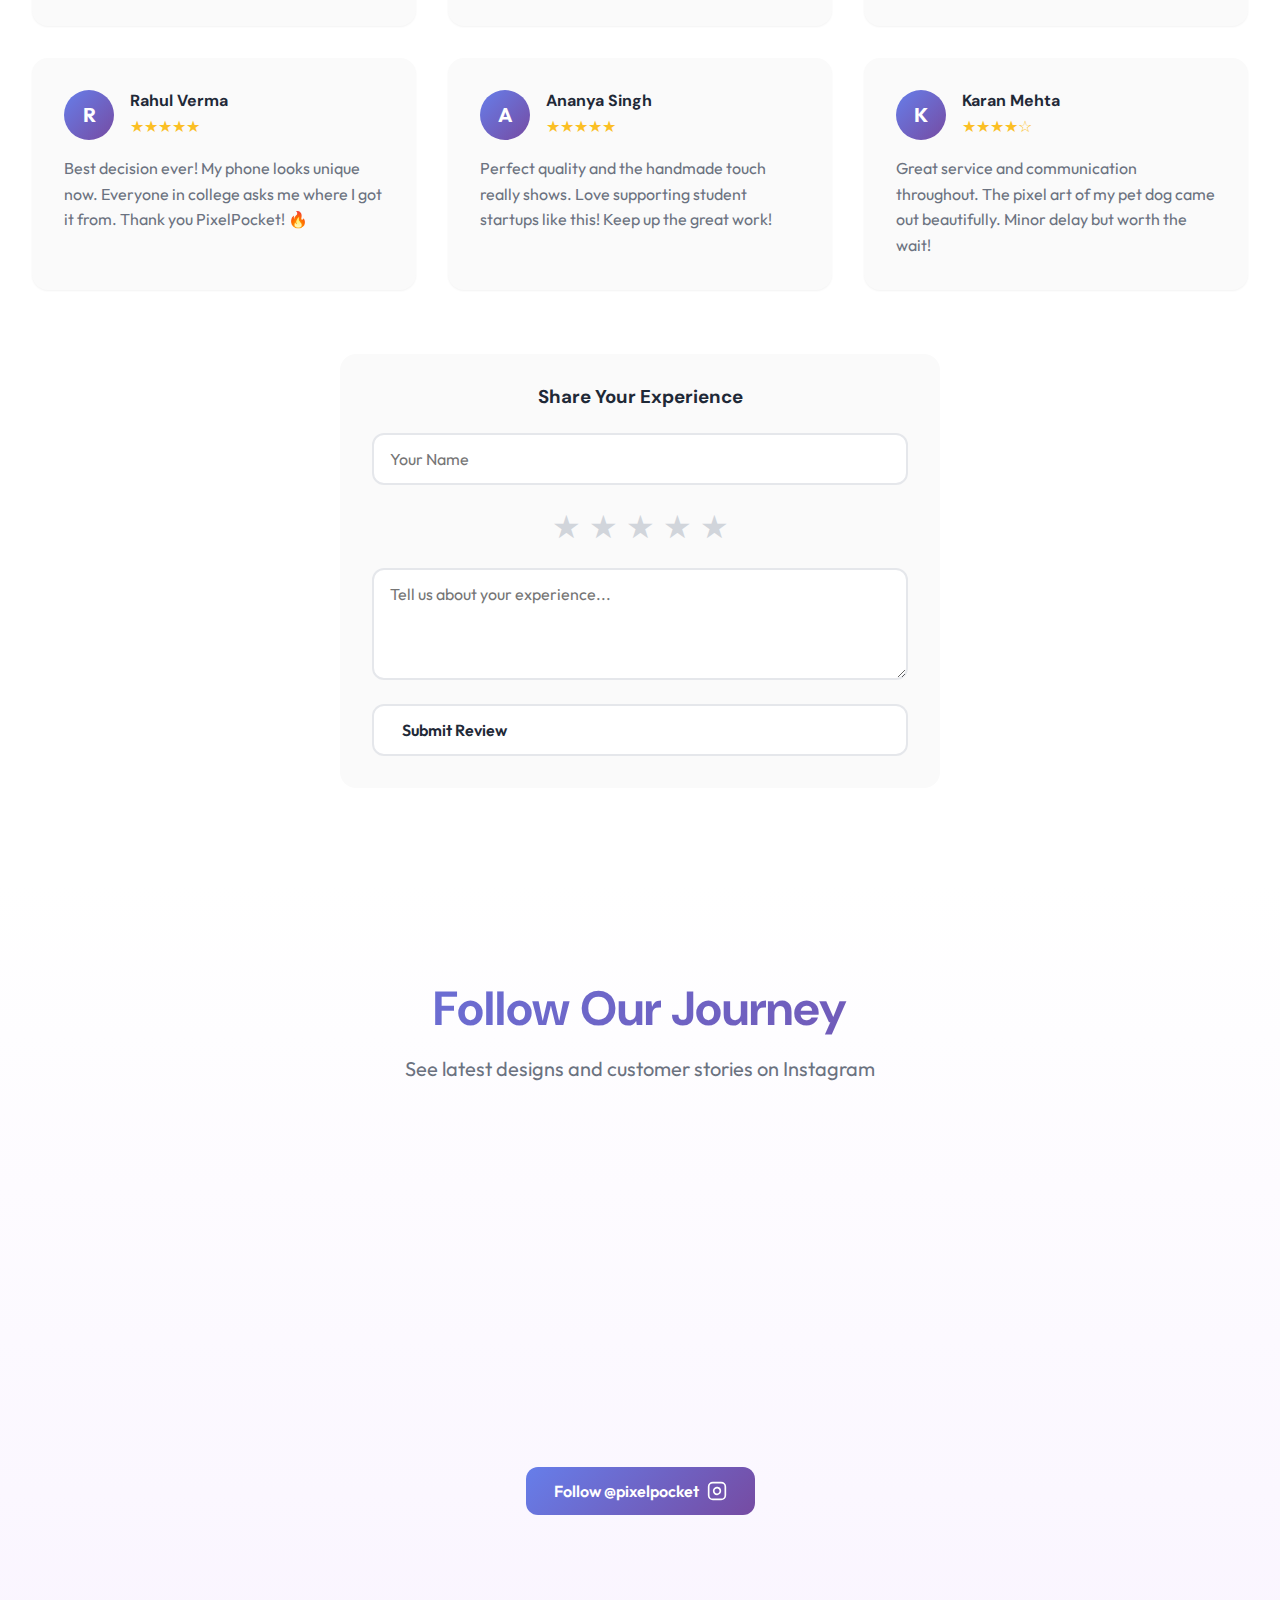
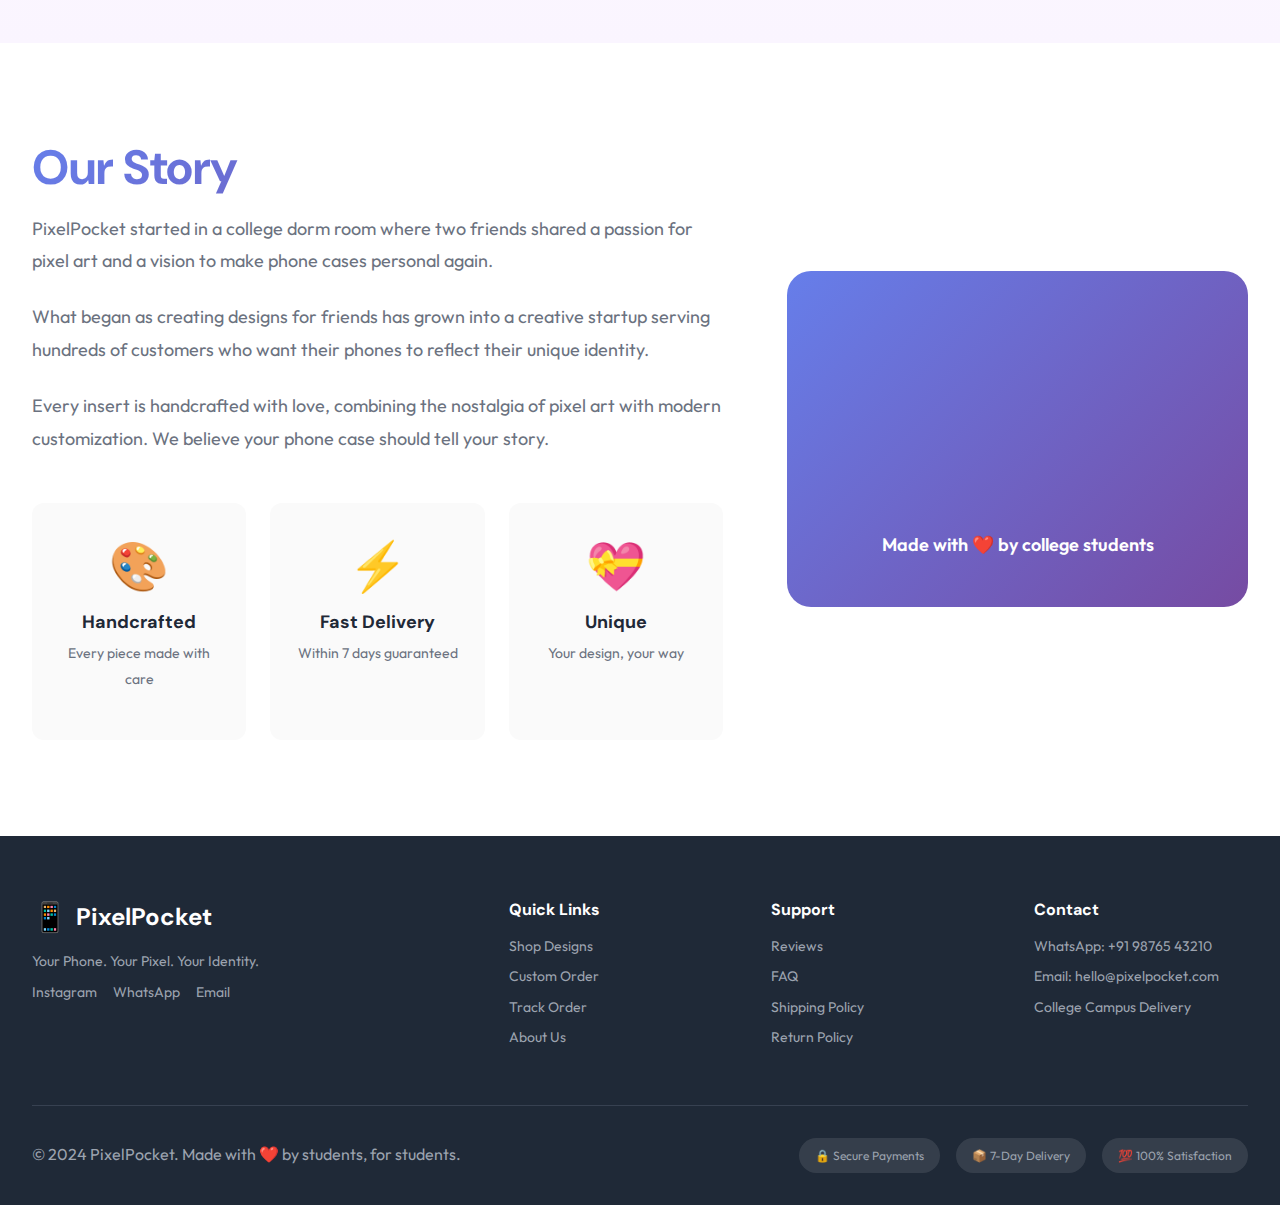
<file: admin - Copy.html>
<!DOCTYPE html>
<html lang="en">
<head>
    <meta charset="UTF-8">
    <meta name="viewport" content="width=device-width, initial-scale=1.0">
    <title>Admin Dashboard - PixelPocket</title>
    <link rel="stylesheet" href="styles.css">
    <style>
        .admin-page {
            min-height: 100vh;
            background: linear-gradient(135deg, #667eea 0%, #764ba2 100%);
            padding: 2rem;
        }

        .admin-container {
            max-width: 1400px;
            margin: 0 auto;
        }

        .admin-header {
            background: white;
            padding: 2rem;
            border-radius: 1rem;
            margin-bottom: 2rem;
            display: flex;
            justify-content: space-between;
            align-items: center;
        }

        .dashboard-grid {
            display: grid;
            grid-template-columns: repeat(auto-fit, minmax(250px, 1fr));
            gap: 1.5rem;
            margin-bottom: 2rem;
        }

        .stat-card {
            background: white;
            padding: 2rem;
            border-radius: 1rem;
            box-shadow: 0 10px 15px -3px rgba(0, 0, 0, 0.1);
        }

        .stat-card h3 {
            font-size: 2.5rem;
            margin-bottom: 0.5rem;
            background: var(--gradient-primary);
            -webkit-background-clip: text;
            background-clip: text;
            -webkit-text-fill-color: transparent;
        }

        .orders-table-container {
            background: white;
            padding: 2rem;
            border-radius: 1rem;
            overflow-x: auto;
        }

        .orders-table {
            width: 100%;
            border-collapse: collapse;
        }

        .orders-table th {
            background: #f3f4f6;
            padding: 1rem;
            text-align: left;
            font-weight: 600;
            border-bottom: 2px solid #e5e7eb;
        }

        .orders-table td {
            padding: 1rem;
            border-bottom: 1px solid #e5e7eb;
        }

        .orders-table tr:hover {
            background: #f9fafb;
        }

        .status-badge {
            display: inline-block;
            padding: 0.25rem 0.75rem;
            border-radius: 9999px;
            font-size: 0.875rem;
            font-weight: 600;
        }

        .status-pending { background: #fef3c7; color: #92400e; }
        .status-in-progress { background: #dbeafe; color: #1e40af; }
        .status-ready { background: #d1fae5; color: #065f46; }
        .status-delivered { background: #d1d5db; color: #374151; }

        .action-btn {
            padding: 0.5rem 1rem;
            border: none;
            border-radius: 0.5rem;
            cursor: pointer;
            font-weight: 600;
            transition: all 0.3s;
        }

        .btn-view {
            background: #6366f1;
            color: white;
        }

        .btn-view:hover {
            background: #4f46e5;
        }

        .btn-delete {
            background: #ef4444;
            color: white;
            margin-left: 0.5rem;
        }

        .btn-delete:hover {
            background: #dc2626;
        }

        .chart-container {
            background: white;
            padding: 2rem;
            border-radius: 1rem;
            margin-top: 2rem;
        }
    </style>
</head>
<body>
    <div class="admin-page">
        <div class="admin-container">
            <div class="admin-header">
                <div>
                    <h1>📊 Admin Dashboard</h1>
                    <p style="color: #6b7280;">Welcome back! Here's what's happening today.</p>
                </div>
                <div style="display: flex; gap: 1rem;">
                    <button class="btn btn-secondary" onclick="window.location.href='index.html'">Back to Site</button>
                    <button class="btn btn-primary" onclick="downloadCSV()">Download CSV</button>
                    <button class="btn btn-secondary" onclick="logout()">Logout</button>
                </div>
            </div>

            <!-- Stats Grid -->
            <div class="dashboard-grid">
                <div class="stat-card">
                    <h3 id="total-orders">0</h3>
                    <p style="color: #6b7280; font-weight: 600;">Total Orders</p>
                    <p style="font-size: 0.875rem; color: #10b981; margin-top: 0.5rem;">
                        ↑ <span id="orders-growth">0</span> this week
                    </p>
                </div>

                <div class="stat-card">
                    <h3 id="total-revenue">₹0</h3>
                    <p style="color: #6b7280; font-weight: 600;">Total Revenue</p>
                    <p style="font-size: 0.875rem; color: #10b981; margin-top: 0.5rem;">
                        ↑ ₹<span id="revenue-growth">0</span> this week
                    </p>
                </div>

                <div class="stat-card">
                    <h3 id="pending-orders">0</h3>
                    <p style="color: #6b7280; font-weight: 600;">Pending Orders</p>
                    <p style="font-size: 0.875rem; color: #f59e0b; margin-top: 0.5rem;">
                        Needs attention
                    </p>
                </div>

                <div class="stat-card">
                    <h3 id="avg-order-value">₹0</h3>
                    <p style="color: #6b7280; font-weight: 600;">Avg Order Value</p>
                    <p style="font-size: 0.875rem; color: #6b7280; margin-top: 0.5rem;">
                        Per transaction
                    </p>
                </div>
            </div>

            <!-- Quick Actions -->
            <div style="display: flex; gap: 1rem; margin-bottom: 2rem;">
                <button class="btn btn-primary" onclick="filterOrders('all')">All Orders</button>
                <button class="btn btn-secondary" onclick="filterOrders('pending')">Pending</button>
                <button class="btn btn-secondary" onclick="filterOrders('in-progress')">In Progress</button>
                <button class="btn btn-secondary" onclick="filterOrders('ready')">Ready</button>
                <button class="btn btn-secondary" onclick="filterOrders('delivered')">Delivered</button>
            </div>

            <!-- Orders Table -->
            <div class="orders-table-container">
                <h2 style="margin-bottom: 1.5rem;">Recent Orders</h2>
                <table class="orders-table" id="orders-table">
                    <thead>
                        <tr>
                            <th>Order ID</th>
                            <th>Customer</th>
                            <th>Phone Model</th>
                            <th>Design Type</th>
                            <th>Amount</th>
                            <th>Status</th>
                            <th>Date</th>
                            <th>Actions</th>
                        </tr>
                    </thead>
                    <tbody id="orders-tbody">
                        <!-- Orders will be loaded here -->
                    </tbody>
                </table>
            </div>

            <!-- Revenue Chart -->
            <div class="chart-container">
                <h2 style="margin-bottom: 1.5rem;">Revenue Trend (Last 7 Days)</h2>
                <canvas id="revenue-chart" style="max-height: 300px;"></canvas>
            </div>
        </div>
    </div>

    <script>
        // Check if admin is logged in
        if (!sessionStorage.getItem('adminLoggedIn')) {
            window.location.href = 'index.html';
        }

        let allOrders = [];
        let currentFilter = 'all';

        // Load data on page load
        document.addEventListener('DOMContentLoaded', () => {
            loadOrders();
            updateStats();
        });

        function loadOrders() {
            const ordersData = localStorage.getItem('orders');
            allOrders = ordersData ? JSON.parse(ordersData) : [];
            displayOrders(allOrders);
        }

        function displayOrders(orders) {
            const tbody = document.getElementById('orders-tbody');
            
            if (orders.length === 0) {
                tbody.innerHTML = `
                    <tr>
                        <td colspan="8" style="text-align: center; padding: 3rem; color: #6b7280;">
                            <h3>No orders yet</h3>
                            <p>Orders will appear here once customers start placing them.</p>
                        </td>
                    </tr>
                `;
                return;
            }

            tbody.innerHTML = orders.map(order => `
                <tr>
                    <td><strong>${order.id}</strong></td>
                    <td>${order.name}</td>
                    <td>${order.phoneModel}</td>
                    <td>${capitalizeFirst(order.designType)}</td>
                    <td><strong>${order.price}</strong></td>
                    <td>
                        <select class="status-select" onchange="updateStatus('${order.id}', this.value)" 
                            style="padding: 0.5rem; border-radius: 0.5rem; border: 1px solid #e5e7eb;">
                            <option value="pending" ${order.status === 'pending' ? 'selected' : ''}>Pending</option>
                            <option value="in-progress" ${order.status === 'in-progress' ? 'selected' : ''}>In Progress</option>
                            <option value="ready" ${order.status === 'ready' ? 'selected' : ''}>Ready</option>
                            <option value="delivered" ${order.status === 'delivered' ? 'selected' : ''}>Delivered</option>
                        </select>
                    </td>
                    <td>${new Date(order.date).toLocaleDateString()}</td>
                    <td>
                        <button class="action-btn btn-view" onclick="viewOrder('${order.id}')">View</button>
                        <button class="action-btn btn-delete" onclick="deleteOrder('${order.id}')">Delete</button>
                    </td>
                </tr>
            `).join('');
        }

        function updateStats() {
            const orders = allOrders;
            const totalOrders = orders.length;
            
            // Calculate revenue
            const totalRevenue = orders.reduce((sum, order) => {
                const price = parseInt(order.price.replace(/[^0-9]/g, ''));
                return sum + price;
            }, 0);

            // Pending orders
            const pendingOrders = orders.filter(o => o.status === 'pending').length;

            // Average order value
            const avgOrderValue = totalOrders > 0 ? Math.round(totalRevenue / totalOrders) : 0;

            // This week's data (last 7 days)
            const weekAgo = new Date(Date.now() - 7 * 24 * 60 * 60 * 1000);
            const thisWeekOrders = orders.filter(o => new Date(o.date) > weekAgo);
            const thisWeekRevenue = thisWeekOrders.reduce((sum, order) => {
                const price = parseInt(order.price.replace(/[^0-9]/g, ''));
                return sum + price;
            }, 0);

            // Update UI
            document.getElementById('total-orders').textContent = totalOrders;
            document.getElementById('total-revenue').textContent = `₹${totalRevenue}`;
            document.getElementById('pending-orders').textContent = pendingOrders;
            document.getElementById('avg-order-value').textContent = `₹${avgOrderValue}`;
            document.getElementById('orders-growth').textContent = thisWeekOrders.length;
            document.getElementById('revenue-growth').textContent = thisWeekRevenue;
        }

        function filterOrders(status) {
            currentFilter = status;
            const filtered = status === 'all' 
                ? allOrders 
                : allOrders.filter(o => o.status === status);
            displayOrders(filtered);
        }

        function updateStatus(orderId, newStatus) {
            const orderIndex = allOrders.findIndex(o => o.id === orderId);
            if (orderIndex !== -1) {
                allOrders[orderIndex].status = newStatus;
                localStorage.setItem('orders', JSON.stringify(allOrders));
                showNotification('Order status updated!');
                updateStats();
            }
        }

        function viewOrder(orderId) {
            const order = allOrders.find(o => o.id === orderId);
            if (!order) return;

            const modal = document.createElement('div');
            modal.className = 'modal show';
            modal.innerHTML = `
                <div class="modal-content">
                    <button class="modal-close" onclick="this.parentElement.parentElement.remove()">&times;</button>
                    <h2 style="margin-bottom: 1.5rem;">Order Details - ${order.id}</h2>
                    
                    <div style="display: grid; gap: 1rem;">
                        <div style="display: grid; grid-template-columns: 150px 1fr; gap: 1rem;">
                            <strong>Customer Name:</strong>
                            <span>${order.name}</span>
                        </div>
                        <div style="display: grid; grid-template-columns: 150px 1fr; gap: 1rem;">
                            <strong>Phone Model:</strong>
                            <span>${order.phoneModel}</span>
                        </div>
                        <div style="display: grid; grid-template-columns: 150px 1fr; gap: 1rem;">
                            <strong>Design Type:</strong>
                            <span>${capitalizeFirst(order.designType)}</span>
                        </div>
                        <div style="display: grid; grid-template-columns: 150px 1fr; gap: 1rem;">
                            <strong>Custom Text:</strong>
                            <span>${order.customText || 'N/A'}</span>
                        </div>
                        <div style="display: grid; grid-template-columns: 150px 1fr; gap: 1rem;">
                            <strong>WhatsApp:</strong>
                            <span><a href="https://wa.me/${order.whatsapp.replace(/\D/g, '')}" target="_blank">${order.whatsapp}</a></span>
                        </div>
                        <div style="display: grid; grid-template-columns: 150px 1fr; gap: 1rem;">
                            <strong>Delivery Location:</strong>
                            <span>${order.location}</span>
                        </div>
                        <div style="display: grid; grid-template-columns: 150px 1fr; gap: 1rem;">
                            <strong>Payment Method:</strong>
                            <span>${capitalizeFirst(order.paymentMethod)}</span>
                        </div>
                        <div style="display: grid; grid-template-columns: 150px 1fr; gap: 1rem;">
                            <strong>Total Amount:</strong>
                            <span style="font-size: 1.5rem; font-weight: 700; color: #6366f1;">${order.price}</span>
                        </div>
                        <div style="display: grid; grid-template-columns: 150px 1fr; gap: 1rem;">
                            <strong>Status:</strong>
                            <span class="status-badge status-${order.status}">${capitalizeFirst(order.status)}</span>
                        </div>
                        <div style="display: grid; grid-template-columns: 150px 1fr; gap: 1rem;">
                            <strong>Order Date:</strong>
                            <span>${new Date(order.date).toLocaleString()}</span>
                        </div>
                        <div style="display: grid; grid-template-columns: 150px 1fr; gap: 1rem;">
                            <strong>Est. Delivery:</strong>
                            <span>${order.estimatedDelivery}</span>
                        </div>
                    </div>

                    <div style="margin-top: 2rem; display: flex; gap: 1rem;">
                        <button class="btn btn-primary" onclick="window.open('https://wa.me/${order.whatsapp.replace(/\D/g, '')}?text=Hi ${order.name}, regarding your order ${order.id}...', '_blank')">
                            Contact Customer
                        </button>
                        <button class="btn btn-secondary" onclick="this.closest('.modal').remove()">Close</button>
                    </div>
                </div>
            `;
            document.body.appendChild(modal);
        }

        function deleteOrder(orderId) {
            if (confirm('Are you sure you want to delete this order? This action cannot be undone.')) {
                allOrders = allOrders.filter(o => o.id !== orderId);
                localStorage.setItem('orders', JSON.stringify(allOrders));
                loadOrders();
                updateStats();
                showNotification('Order deleted successfully');
            }
        }

        function downloadCSV() {
            if (allOrders.length === 0) {
                alert('No orders to download');
                return;
            }

            const headers = ['Order ID', 'Customer', 'Phone Model', 'Design Type', 'Custom Text', 'WhatsApp', 'Location', 'Payment', 'Amount', 'Status', 'Date', 'Est. Delivery'];
            const rows = allOrders.map(o => [
                o.id,
                o.name,
                o.phoneModel,
                o.designType,
                o.customText || '',
                o.whatsapp,
                o.location,
                o.paymentMethod,
                o.price,
                o.status,
                new Date(o.date).toLocaleString(),
                o.estimatedDelivery
            ]);

            let csv = headers.join(',') + '\n';
            rows.forEach(row => {
                csv += row.map(field => `"${field}"`).join(',') + '\n';
            });

            const blob = new Blob([csv], { type: 'text/csv' });
            const url = window.URL.createObjectURL(blob);
            const a = document.createElement('a');
            a.href = url;
            a.download = `pixelpocket-orders-${new Date().toISOString().split('T')[0]}.csv`;
            a.click();
            showNotification('CSV downloaded successfully!');
        }

        function logout() {
            sessionStorage.removeItem('adminLoggedIn');
            window.location.href = 'index.html';
        }

        function capitalizeFirst(str) {
            return str.split('-').map(word => 
                word.charAt(0).toUpperCase() + word.slice(1)
            ).join(' ');
        }

        function showNotification(message) {
            const notification = document.createElement('div');
            notification.style.cssText = `
                position: fixed;
                top: 20px;
                right: 20px;
                background: #10b981;
                color: white;
                padding: 1rem 1.5rem;
                border-radius: 0.75rem;
                box-shadow: 0 10px 15px -3px rgba(0, 0, 0, 0.1);
                z-index: 10000;
                animation: slideIn 0.3s ease;
                font-weight: 600;
            `;
            notification.textContent = message;
            document.body.appendChild(notification);

            setTimeout(() => {
                notification.style.animation = 'slideOut 0.3s ease';
                setTimeout(() => notification.remove(), 300);
            }, 3000);
        }
    </script>
</body>
</html>
</file>
<file: styles.css>
/* ===================================
   PIXELPOCKET - PREMIUM E-COMMERCE STYLES
   Modern Startup Aesthetic with Pixel Art Theme
   =================================== */

/* CSS Variables */
:root {
    /* Colors */
    --primary: #6366f1;
    --primary-dark: #4f46e5;
    --secondary: #ec4899;
    --accent: #8b5cf6;
    --success: #10b981;
    --warning: #f59e0b;
    --danger: #ef4444;
    
    /* Neutrals */
    --bg: #fafafa;
    --bg-secondary: #ffffff;
    --text: #1f2937;
    --text-muted: #6b7280;
    --border: #e5e7eb;
    
    /* Gradients */
    --gradient-primary: linear-gradient(135deg, #667eea 0%, #764ba2 100%);
    --gradient-secondary: linear-gradient(135deg, #f093fb 0%, #f5576c 100%);
    --gradient-accent: linear-gradient(135deg, #4facfe 0%, #00f2fe 100%);
    --gradient-success: linear-gradient(135deg, #43e97b 0%, #38f9d7 100%);
    
    /* Spacing */
    --spacing-xs: 0.25rem;
    --spacing-sm: 0.5rem;
    --spacing-md: 1rem;
    --spacing-lg: 1.5rem;
    --spacing-xl: 2rem;
    --spacing-2xl: 3rem;
    --spacing-3xl: 4rem;
    
    /* Typography */
    --font-heading: 'DM Sans', sans-serif;
    --font-body: 'Outfit', sans-serif;
    
    /* Shadows */
    --shadow-sm: 0 1px 2px 0 rgba(0, 0, 0, 0.05);
    --shadow-md: 0 4px 6px -1px rgba(0, 0, 0, 0.1);
    --shadow-lg: 0 10px 15px -3px rgba(0, 0, 0, 0.1);
    --shadow-xl: 0 20px 25px -5px rgba(0, 0, 0, 0.1);
    --shadow-2xl: 0 25px 50px -12px rgba(0, 0, 0, 0.25);
    
    /* Border Radius */
    --radius-sm: 0.375rem;
    --radius-md: 0.5rem;
    --radius-lg: 0.75rem;
    --radius-xl: 1rem;
    --radius-2xl: 1.5rem;
    --radius-full: 9999px;
    
    /* Transitions */
    --transition: all 0.3s cubic-bezier(0.4, 0, 0.2, 1);
    --transition-fast: all 0.15s cubic-bezier(0.4, 0, 0.2, 1);
}

/* Reset & Base */
* {
    margin: 0;
    padding: 0;
    box-sizing: border-box;
}

html {
    scroll-behavior: smooth;
    overflow-x: hidden;
}

body {
    font-family: var(--font-body);
    background: var(--bg);
    color: var(--text);
    line-height: 1.6;
    overflow-x: hidden;
    -webkit-font-smoothing: antialiased;
    -moz-osx-font-smoothing: grayscale;
}

/* Typography */
h1, h2, h3, h4, h5, h6 {
    font-family: var(--font-heading);
    font-weight: 700;
    line-height: 1.2;
}

/* Loading Screen */
.loading-screen {
    position: fixed;
    top: 0;
    left: 0;
    width: 100%;
    height: 100%;
    background: linear-gradient(135deg, #667eea 0%, #764ba2 100%);
    display: flex;
    align-items: center;
    justify-content: center;
    z-index: 10000;
    transition: opacity 0.5s, visibility 0.5s;
}

.loading-screen.hidden {
    opacity: 0;
    visibility: hidden;
}

.pixel-loader {
    text-align: center;
}

.pixel-grid {
    display: grid;
    grid-template-columns: repeat(3, 20px);
    gap: 8px;
    margin-bottom: 20px;
}

.pixel {
    width: 20px;
    height: 20px;
    background: white;
    border-radius: 4px;
    animation: pixelPulse 1.4s infinite;
}

.pixel:nth-child(1) { animation-delay: 0s; }
.pixel:nth-child(2) { animation-delay: 0.1s; }
.pixel:nth-child(3) { animation-delay: 0.2s; }
.pixel:nth-child(4) { animation-delay: 0.3s; }
.pixel:nth-child(5) { animation-delay: 0.4s; }
.pixel:nth-child(6) { animation-delay: 0.5s; }
.pixel:nth-child(7) { animation-delay: 0.6s; }
.pixel:nth-child(8) { animation-delay: 0.7s; }
.pixel:nth-child(9) { animation-delay: 0.8s; }

@keyframes pixelPulse {
    0%, 100% { transform: scale(1); opacity: 0.5; }
    50% { transform: scale(1.2); opacity: 1; }
}

.loading-text {
    color: white;
    font-size: 1.2rem;
    font-weight: 600;
    animation: fadeInOut 1.5s infinite;
}

@keyframes fadeInOut {
    0%, 100% { opacity: 0.5; }
    50% { opacity: 1; }
}

/* Navigation */
.navbar {
    position: fixed;
    top: 0;
    left: 0;
    right: 0;
    background: rgba(255, 255, 255, 0.95);
    backdrop-filter: blur(10px);
    border-bottom: 1px solid var(--border);
    z-index: 1000;
    transition: var(--transition);
}

.navbar.scrolled {
    box-shadow: var(--shadow-md);
}

.nav-container {
    max-width: 1280px;
    margin: 0 auto;
    padding: 1rem 2rem;
    display: flex;
    align-items: center;
    justify-content: space-between;
}

.nav-brand {
    display: flex;
    align-items: center;
    gap: 0.5rem;
    font-family: var(--font-heading);
    font-weight: 900;
    font-size: 1.5rem;
    color: var(--text);
}

.brand-icon {
    font-size: 1.8rem;
}

.nav-links {
    display: flex;
    gap: 2rem;
    align-items: center;
}

.nav-link {
    color: var(--text-muted);
    text-decoration: none;
    font-weight: 500;
    transition: var(--transition);
    position: relative;
}

.nav-link::after {
    content: '';
    position: absolute;
    bottom: -4px;
    left: 0;
    width: 0;
    height: 2px;
    background: var(--primary);
    transition: var(--transition);
}

.nav-link:hover {
    color: var(--primary);
}

.nav-link:hover::after {
    width: 100%;
}

.nav-actions {
    display: flex;
    gap: 1rem;
    align-items: center;
}

.cart-btn {
    position: relative;
    background: var(--bg);
    border: 1px solid var(--border);
    padding: 0.6rem 1rem;
    border-radius: var(--radius-full);
    cursor: pointer;
    transition: var(--transition);
    display: flex;
    align-items: center;
    gap: 0.5rem;
}

.cart-btn:hover {
    background: var(--primary);
    color: white;
    border-color: var(--primary);
    transform: translateY(-2px);
}

.cart-count {
    background: var(--secondary);
    color: white;
    font-size: 0.75rem;
    font-weight: 700;
    padding: 0.15rem 0.5rem;
    border-radius: var(--radius-full);
    min-width: 20px;
    text-align: center;
}

.mobile-menu-btn {
    display: none;
    flex-direction: column;
    gap: 4px;
    background: none;
    border: none;
    cursor: pointer;
    padding: 0.5rem;
}

.mobile-menu-btn span {
    width: 24px;
    height: 2px;
    background: var(--text);
    transition: var(--transition);
}

.mobile-menu {
    position: fixed;
    top: 73px;
    left: 0;
    right: 0;
    background: white;
    padding: 1rem;
    display: none;
    flex-direction: column;
    gap: 1rem;
    box-shadow: var(--shadow-lg);
    transform: translateY(-100%);
    transition: var(--transition);
    z-index: 999;
}

.mobile-menu.active {
    display: flex;
    transform: translateY(0);
}

.mobile-link {
    padding: 0.75rem 1rem;
    color: var(--text);
    text-decoration: none;
    font-weight: 500;
    border-radius: var(--radius-md);
    transition: var(--transition);
}

.mobile-link:hover {
    background: var(--bg);
    color: var(--primary);
}

/* Limited Slots Banner */
.slots-banner {
    background: var(--gradient-secondary);
    color: white;
    padding: 0.75rem;
    text-align: center;
    position: fixed;
    top: 73px;
    left: 0;
    right: 0;
    z-index: 999;
    animation: slideDown 0.5s ease;
}

@keyframes slideDown {
    from { transform: translateY(-100%); }
    to { transform: translateY(0); }
}

.slots-content {
    display: flex;
    align-items: center;
    justify-content: center;
    gap: 1rem;
    flex-wrap: wrap;
    font-weight: 500;
}

.slots-icon {
    font-size: 1.2rem;
    animation: pulse 2s infinite;
}

@keyframes pulse {
    0%, 100% { transform: scale(1); }
    50% { transform: scale(1.2); }
}

/* Hero Section */
.hero {
    padding: 12rem 2rem 6rem;
    margin-top: 50px;
    background: linear-gradient(180deg, #faf5ff 0%, #fafafa 100%);
    position: relative;
    overflow: hidden;
}

.hero::before {
    content: '';
    position: absolute;
    top: 0;
    left: 0;
    right: 0;
    bottom: 0;
    background: radial-gradient(circle at 20% 50%, rgba(139, 92, 246, 0.1) 0%, transparent 50%),
                radial-gradient(circle at 80% 20%, rgba(236, 72, 153, 0.1) 0%, transparent 50%);
    pointer-events: none;
}

.hero-container {
    max-width: 1280px;
    margin: 0 auto;
    display: grid;
    grid-template-columns: 1fr 1fr;
    gap: 4rem;
    align-items: center;
    position: relative;
}

.hero-content {
    animation: fadeInUp 0.8s ease;
}

@keyframes fadeInUp {
    from {
        opacity: 0;
        transform: translateY(30px);
    }
    to {
        opacity: 1;
        transform: translateY(0);
    }
}

.hero-badge {
    display: inline-flex;
    align-items: center;
    gap: 0.5rem;
    background: white;
    padding: 0.5rem 1rem;
    border-radius: var(--radius-full);
    border: 1px solid var(--border);
    margin-bottom: 1.5rem;
    font-size: 0.875rem;
    font-weight: 500;
    animation: fadeInUp 0.8s ease 0.2s both;
}

.badge-dot {
    width: 8px;
    height: 8px;
    background: var(--success);
    border-radius: 50%;
    animation: pulse 2s infinite;
}

.hero-title {
    font-size: 4rem;
    margin-bottom: 1.5rem;
    line-height: 1.1;
}

.title-line {
    display: block;
    animation: fadeInUp 0.8s ease both;
}

.title-line:nth-child(1) { animation-delay: 0.3s; }
.title-line:nth-child(2) { animation-delay: 0.4s; }
.title-line:nth-child(3) { animation-delay: 0.5s; }

.gradient-text {
    background: var(--gradient-primary);
    -webkit-background-clip: text;
    background-clip: text;
    -webkit-text-fill-color: transparent;
}

.hero-subtitle {
    font-size: 1.25rem;
    color: var(--text-muted);
    margin-bottom: 2rem;
    max-width: 500px;
    animation: fadeInUp 0.8s ease 0.6s both;
}

.hero-stats {
    display: flex;
    gap: 2rem;
    margin-bottom: 2rem;
    animation: fadeInUp 0.8s ease 0.7s both;
}

.stat {
    display: flex;
    flex-direction: column;
}

.stat-value {
    font-size: 2rem;
    font-weight: 900;
    color: var(--primary);
}

.stat-label {
    font-size: 0.875rem;
    color: var(--text-muted);
}

.hero-cta {
    display: flex;
    gap: 1rem;
    margin-bottom: 1rem;
    animation: fadeInUp 0.8s ease 0.8s both;
}

.hero-delivery {
    font-size: 0.875rem;
    color: var(--text-muted);
    animation: fadeInUp 0.8s ease 0.9s both;
}

.hero-visual {
    position: relative;
    animation: fadeIn 1s ease 0.5s both;
}

@keyframes fadeIn {
    from { opacity: 0; }
    to { opacity: 1; }
}

.phone-mockup {
    width: 300px;
    height: 600px;
    background: linear-gradient(135deg, #1d1d1f 0%, #3d3d3f 100%);
    border-radius: 40px;
    padding: 12px;
    box-shadow: var(--shadow-2xl);
    position: relative;
    margin: 0 auto;
    animation: float 6s ease-in-out infinite;
}

@keyframes float {
    0%, 100% { transform: translateY(0px); }
    50% { transform: translateY(-20px); }
}

.phone-screen {
    width: 100%;
    height: 100%;
    background: white;
    border-radius: 32px;
    overflow: hidden;
    position: relative;
}

.phone-screen::before {
    content: '';
    position: absolute;
    top: 10px;
    left: 50%;
    transform: translateX(-50%);
    width: 100px;
    height: 25px;
    background: #1d1d1f;
    border-radius: 0 0 20px 20px;
    z-index: 10;
}

.pixel-art-demo {
    width: 100%;
    height: 100%;
    background: linear-gradient(135deg, #667eea 0%, #764ba2 100%);
    display: grid;
    grid-template-columns: repeat(16, 1fr);
    grid-template-rows: repeat(16, 1fr);
    padding: 2rem;
}

.floating-elements {
    position: absolute;
    top: 0;
    left: 0;
    right: 0;
    bottom: 0;
    pointer-events: none;
}

.float-card {
    position: absolute;
    background: white;
    padding: 0.75rem 1.5rem;
    border-radius: var(--radius-lg);
    box-shadow: var(--shadow-lg);
    font-weight: 600;
    font-size: 0.875rem;
    animation: floatCard 4s ease-in-out infinite;
}

.float-card:nth-child(1) {
    top: 10%;
    right: -10%;
    animation-delay: 0s;
}

.float-card:nth-child(2) {
    top: 50%;
    right: -15%;
    animation-delay: 1s;
}

.float-card:nth-child(3) {
    bottom: 20%;
    right: -10%;
    animation-delay: 2s;
}

@keyframes floatCard {
    0%, 100% { transform: translateY(0px); }
    50% { transform: translateY(-15px); }
}

/* Buttons */
.btn {
    display: inline-flex;
    align-items: center;
    gap: 0.5rem;
    padding: 0.875rem 1.75rem;
    border-radius: var(--radius-lg);
    font-weight: 600;
    font-size: 1rem;
    cursor: pointer;
    border: none;
    transition: var(--transition);
    text-decoration: none;
    font-family: var(--font-body);
}

.btn-primary {
    background: var(--gradient-primary);
    color: white;
}

.btn-primary:hover {
    transform: translateY(-2px);
    box-shadow: var(--shadow-xl);
}

.btn-secondary {
    background: white;
    color: var(--text);
    border: 2px solid var(--border);
}

.btn-secondary:hover {
    border-color: var(--primary);
    color: var(--primary);
    transform: translateY(-2px);
}

.btn-full {
    width: 100%;
    justify-content: center;
}

.btn-center {
    margin: 2rem auto;
    display: flex;
}

/* Section Styling */
.section-container {
    max-width: 1280px;
    margin: 0 auto;
    padding: 6rem 2rem;
}

.section-header {
    text-align: center;
    margin-bottom: 4rem;
}

.section-title {
    font-size: 3rem;
    margin-bottom: 1rem;
    background: var(--gradient-primary);
    -webkit-background-clip: text;
    background-clip: text;
    -webkit-text-fill-color: transparent;
}

.section-subtitle {
    font-size: 1.25rem;
    color: var(--text-muted);
}

/* Gallery Section */
.gallery {
    background: white;
}

.filter-tabs {
    display: flex;
    gap: 1rem;
    margin-bottom: 3rem;
    flex-wrap: wrap;
    justify-content: center;
}

.filter-tab {
    padding: 0.75rem 1.5rem;
    background: var(--bg);
    border: 2px solid transparent;
    border-radius: var(--radius-full);
    font-weight: 600;
    cursor: pointer;
    transition: var(--transition);
}

.filter-tab:hover {
    background: var(--primary);
    color: white;
}

.filter-tab.active {
    background: var(--primary);
    color: white;
    border-color: var(--primary-dark);
}

.design-grid {
    display: grid;
    grid-template-columns: repeat(auto-fill, minmax(280px, 1fr));
    gap: 2rem;
}

.design-card {
    background: white;
    border-radius: var(--radius-xl);
    overflow: hidden;
    box-shadow: var(--shadow-md);
    transition: var(--transition);
    cursor: pointer;
}

.design-card:hover {
    transform: translateY(-8px);
    box-shadow: var(--shadow-2xl);
}

.design-image {
    width: 100%;
    height: 300px;
    background: linear-gradient(135deg, #667eea 0%, #764ba2 100%);
    position: relative;
    overflow: hidden;
}

.design-image img {
    width: 100%;
    height: 100%;
    object-fit: cover;
    transition: var(--transition);
}

.design-card:hover .design-image img {
    transform: scale(1.1);
}

.design-info {
    padding: 1.5rem;
}

.design-name {
    font-size: 1.125rem;
    font-weight: 700;
    margin-bottom: 0.5rem;
}

.design-category {
    font-size: 0.875rem;
    color: var(--text-muted);
    margin-bottom: 1rem;
}

.design-footer {
    display: flex;
    align-items: center;
    justify-content: space-between;
}

.design-price {
    font-size: 1.5rem;
    font-weight: 900;
    color: var(--primary);
}

.design-btn {
    padding: 0.5rem 1rem;
    background: var(--primary);
    color: white;
    border: none;
    border-radius: var(--radius-md);
    font-weight: 600;
    cursor: pointer;
    transition: var(--transition);
}

.design-btn:hover {
    background: var(--primary-dark);
    transform: scale(1.05);
}

/* Demo Section */
.demo-section {
    background: linear-gradient(180deg, #fff 0%, #faf5ff 100%);
}

.demo-container {
    display: grid;
    grid-template-columns: 1fr 1fr;
    gap: 4rem;
    align-items: center;
}

.demo-controls {
    display: flex;
    flex-direction: column;
    gap: 2rem;
}

.control-group label {
    display: block;
    font-weight: 600;
    margin-bottom: 1rem;
    font-size: 1.125rem;
}

.color-picker {
    display: flex;
    gap: 1rem;
}

.color-option {
    width: 60px;
    height: 60px;
    border-radius: var(--radius-lg);
    border: 3px solid transparent;
    cursor: pointer;
    transition: var(--transition);
}

.color-option:hover {
    transform: scale(1.1);
}

.color-option.active {
    border-color: var(--primary);
    box-shadow: var(--shadow-lg);
}

.demo-design-select {
    width: 100%;
    padding: 1rem;
    border: 2px solid var(--border);
    border-radius: var(--radius-lg);
    font-size: 1rem;
    font-weight: 500;
    cursor: pointer;
    transition: var(--transition);
}

.demo-design-select:focus {
    outline: none;
    border-color: var(--primary);
}

.demo-preview {
    display: flex;
    justify-content: center;
}

.demo-phone {
    width: 280px;
    height: 560px;
    background: #1d1d1f;
    border-radius: 40px;
    padding: 12px;
    box-shadow: var(--shadow-2xl);
    position: relative;
    transition: var(--transition);
}

.demo-notch {
    position: absolute;
    top: 20px;
    left: 50%;
    transform: translateX(-50%);
    width: 80px;
    height: 20px;
    background: #1d1d1f;
    border-radius: 0 0 20px 20px;
    z-index: 10;
}

.demo-insert {
    width: 100%;
    height: 100%;
    background: linear-gradient(135deg, #667eea 0%, #764ba2 100%);
    border-radius: 32px;
    transition: var(--transition);
}

/* Custom Order Section */
.custom-order {
    background: white;
}

.order-layout {
    display: grid;
    grid-template-columns: 2fr 1fr;
    gap: 3rem;
}

.order-form {
    display: flex;
    flex-direction: column;
    gap: 1.5rem;
}

.form-group label {
    display: block;
    font-weight: 600;
    margin-bottom: 0.5rem;
    color: var(--text);
}

.form-group input,
.form-group select,
.form-group textarea {
    width: 100%;
    padding: 0.875rem 1rem;
    border: 2px solid var(--border);
    border-radius: var(--radius-lg);
    font-size: 1rem;
    font-family: var(--font-body);
    transition: var(--transition);
}

.form-group input:focus,
.form-group select:focus,
.form-group textarea:focus {
    outline: none;
    border-color: var(--primary);
}

.design-type-grid {
    display: grid;
    grid-template-columns: repeat(3, 1fr);
    gap: 1rem;
}

.design-type-card {
    position: relative;
    cursor: pointer;
}

.design-type-card input {
    position: absolute;
    opacity: 0;
    width: 0;
    height: 0;
}

.design-type-content {
    display: flex;
    flex-direction: column;
    align-items: center;
    gap: 0.5rem;
    padding: 1.5rem;
    background: var(--bg);
    border: 2px solid var(--border);
    border-radius: var(--radius-lg);
    transition: var(--transition);
}

.design-type-card input:checked + .design-type-content {
    background: var(--primary);
    color: white;
    border-color: var(--primary-dark);
}

.design-type-card:hover .design-type-content {
    transform: translateY(-4px);
    box-shadow: var(--shadow-md);
}

.design-type-icon {
    font-size: 2rem;
}

.design-type-name {
    font-weight: 600;
}

.design-type-price {
    font-size: 1.25rem;
    font-weight: 900;
}

.file-upload {
    border: 2px dashed var(--border);
    border-radius: var(--radius-lg);
    padding: 2rem;
    text-align: center;
    transition: var(--transition);
}

.file-upload:hover {
    border-color: var(--primary);
    background: rgba(99, 102, 241, 0.05);
}

.file-upload-label {
    cursor: pointer;
    display: flex;
    flex-direction: column;
    align-items: center;
    gap: 0.5rem;
}

.file-upload-hint {
    font-size: 0.875rem;
    color: var(--text-muted);
}

.file-preview {
    margin-top: 1rem;
}

.file-preview img {
    max-width: 200px;
    border-radius: var(--radius-md);
}

.payment-options {
    display: grid;
    grid-template-columns: repeat(2, 1fr);
    gap: 1rem;
}

.payment-option {
    position: relative;
    cursor: pointer;
}

.payment-option input {
    position: absolute;
    opacity: 0;
    width: 0;
    height: 0;
}

.payment-content {
    padding: 1rem;
    background: var(--bg);
    border: 2px solid var(--border);
    border-radius: var(--radius-lg);
    text-align: center;
    font-weight: 600;
    transition: var(--transition);
}

.payment-option input:checked + .payment-content {
    background: var(--primary);
    color: white;
    border-color: var(--primary-dark);
}

.order-summary {
    background: var(--bg);
    padding: 1.5rem;
    border-radius: var(--radius-lg);
}

.summary-row {
    display: flex;
    justify-content: space-between;
    margin-bottom: 0.75rem;
    font-size: 1rem;
}

.summary-row.total {
    padding-top: 0.75rem;
    border-top: 2px solid var(--border);
    font-weight: 700;
    font-size: 1.25rem;
}

.summary-total {
    color: var(--primary);
}

.order-info {
    display: flex;
    flex-direction: column;
    gap: 1.5rem;
}

.info-card {
    background: var(--bg);
    padding: 1.5rem;
    border-radius: var(--radius-xl);
    border: 1px solid var(--border);
}

.info-card h3 {
    margin-bottom: 1rem;
    font-size: 1.125rem;
}

.info-card ul {
    list-style: none;
}

.info-card li {
    padding: 0.5rem 0;
    padding-left: 1.5rem;
    position: relative;
}

.info-card li::before {
    content: '✓';
    position: absolute;
    left: 0;
    color: var(--success);
    font-weight: 700;
}

/* Tracking Section */
.tracking {
    background: linear-gradient(180deg, #fff 0%, #faf5ff 100%);
}

.tracking-container {
    max-width: 600px;
    margin: 0 auto;
}

.tracking-input-wrapper {
    display: flex;
    gap: 1rem;
    margin-bottom: 2rem;
}

.tracking-input {
    flex: 1;
    padding: 1rem 1.5rem;
    border: 2px solid var(--border);
    border-radius: var(--radius-lg);
    font-size: 1rem;
    font-weight: 500;
}

.tracking-input:focus {
    outline: none;
    border-color: var(--primary);
}

.tracking-result {
    background: white;
    padding: 2rem;
    border-radius: var(--radius-xl);
    box-shadow: var(--shadow-md);
    display: none;
}

.tracking-result.show {
    display: block;
    animation: fadeInUp 0.5s ease;
}

.status-timeline {
    display: flex;
    flex-direction: column;
    gap: 1.5rem;
}

.status-step {
    display: flex;
    align-items: flex-start;
    gap: 1rem;
    position: relative;
}

.status-step::before {
    content: '';
    position: absolute;
    left: 15px;
    top: 40px;
    bottom: -24px;
    width: 2px;
    background: var(--border);
}

.status-step:last-child::before {
    display: none;
}

.status-icon {
    width: 32px;
    height: 32px;
    border-radius: 50%;
    background: var(--bg);
    border: 2px solid var(--border);
    display: flex;
    align-items: center;
    justify-content: center;
    flex-shrink: 0;
    z-index: 1;
}

.status-step.active .status-icon {
    background: var(--primary);
    border-color: var(--primary);
    color: white;
}

.status-step.completed .status-icon {
    background: var(--success);
    border-color: var(--success);
    color: white;
}

.status-content h4 {
    font-size: 1.125rem;
    margin-bottom: 0.25rem;
}

.status-content p {
    color: var(--text-muted);
    font-size: 0.875rem;
}

/* Reviews Section */
.reviews {
    background: white;
}

.reviews-carousel {
    display: grid;
    grid-template-columns: repeat(auto-fit, minmax(300px, 1fr));
    gap: 2rem;
    margin-bottom: 3rem;
}

.review-card {
    background: var(--bg);
    padding: 2rem;
    border-radius: var(--radius-xl);
    box-shadow: var(--shadow-sm);
    transition: var(--transition);
}

.review-card:hover {
    transform: translateY(-4px);
    box-shadow: var(--shadow-md);
}

.review-header {
    display: flex;
    align-items: center;
    gap: 1rem;
    margin-bottom: 1rem;
}

.review-avatar {
    width: 50px;
    height: 50px;
    border-radius: 50%;
    background: var(--gradient-primary);
    display: flex;
    align-items: center;
    justify-content: center;
    color: white;
    font-weight: 700;
    font-size: 1.25rem;
}

.review-author h4 {
    font-size: 1rem;
    margin-bottom: 0.25rem;
}

.review-stars {
    color: #fbbf24;
}

.review-text {
    color: var(--text-muted);
    line-height: 1.6;
}

.add-review-section {
    max-width: 600px;
    margin: 4rem auto 0;
    padding: 2rem;
    background: var(--bg);
    border-radius: var(--radius-xl);
}

.add-review-section h3 {
    text-align: center;
    margin-bottom: 1.5rem;
}

.review-form {
    display: flex;
    flex-direction: column;
    gap: 1rem;
}

.star-rating {
    display: flex;
    gap: 0.5rem;
    justify-content: center;
    font-size: 2rem;
}

.star {
    cursor: pointer;
    color: #d1d5db;
    transition: var(--transition);
}

.star:hover,
.star.active {
    color: #fbbf24;
}

/* Instagram Section */
.instagram {
    background: linear-gradient(180deg, #fff 0%, #faf5ff 100%);
}

.instagram-grid {
    display: grid;
    grid-template-columns: repeat(auto-fit, minmax(250px, 1fr));
    gap: 1.5rem;
    margin-bottom: 2rem;
}

.insta-card {
    position: relative;
    border-radius: var(--radius-xl);
    overflow: hidden;
    aspect-ratio: 1;
    cursor: pointer;
    transition: var(--transition);
}

.insta-card:hover {
    transform: scale(1.05);
}

.insta-image img {
    width: 100%;
    height: 100%;
    object-fit: cover;
    display: block;
}

.insta-overlay {
    position: absolute;
    top: 0;
    left: 0;
    right: 0;
    bottom: 0;
    background: rgba(0, 0, 0, 0.5);
    display: flex;
    align-items: center;
    justify-content: center;
    gap: 2rem;
    color: white;
    font-weight: 600;
    opacity: 0;
    transition: var(--transition);
}

.insta-card:hover .insta-overlay {
    opacity: 1;
}

/* About Section */
.about {
    background: white;
}

.about-content {
    display: grid;
    grid-template-columns: 1.5fr 1fr;
    gap: 4rem;
    align-items: center;
}

.about-story p {
    font-size: 1.125rem;
    line-height: 1.8;
    color: var(--text-muted);
    margin-bottom: 1.5rem;
}

.about-values {
    display: grid;
    grid-template-columns: repeat(3, 1fr);
    gap: 1.5rem;
    margin-top: 3rem;
}

.value-card {
    text-align: center;
    padding: 1.5rem;
    background: var(--bg);
    border-radius: var(--radius-lg);
    transition: var(--transition);
}

.value-card:hover {
    transform: translateY(-4px);
    box-shadow: var(--shadow-md);
}

.value-icon {
    font-size: 3rem;
    margin-bottom: 0.5rem;
    display: block;
}

.value-card h3 {
    font-size: 1.125rem;
    margin-bottom: 0.5rem;
}

.value-card p {
    font-size: 0.875rem;
    color: var(--text-muted);
}
.founder-card-person {
    text-align: center;
}

.founder-pixel {
    aspect-ratio: 1;
    border-radius: 50%;
    overflow: hidden;
    margin-bottom: 0.8rem;
}

.founder-pixel img {
    width: 100%;
    height: 100%;
    object-fit: cover;
}

.founder-name {
    font-size: 1rem;
    font-weight: 600;
    margin-bottom: 0.2rem;
}

.founder-role {
    font-size: 0.85rem;
    opacity: 0.8;
}

.founders-card {
    background: var(--gradient-primary);
    padding: 3rem;
    border-radius: var(--radius-2xl);
    text-align: center;
    color: white;
}

.founder-grid {
    display: grid;
    grid-template-columns: repeat(2, 1fr);
    gap: 1rem;
    margin-bottom: 1.5rem;
}

.founder-pixel img {
    width: 100%;
    height: 100%;
    object-fit: cover;
    border-radius: var(--radius-lg);
}

.founder-pixel:nth-child(2) {
    animation-delay: 0.5s;
}

@keyframes pixelFloat {
    0%, 100% { transform: translateY(0); }
    50% { transform: translateY(-10px); }
}

.founders-text {
    font-size: 1.125rem;
    font-weight: 600;
}

/* Footer */
.footer {
    background: #1f2937;
    color: #9ca3af;
    padding: 4rem 2rem 2rem;
}

.footer-container {
    max-width: 1280px;
    margin: 0 auto;
}

.footer-grid {
    display: grid;
    grid-template-columns: 2fr 1fr 1fr 1fr;
    gap: 3rem;
    margin-bottom: 3rem;
}

.footer-brand {
    color: white;
    font-size: 1.5rem;
    margin-bottom: 1rem;
    display: flex;
    align-items: center;
    gap: 0.5rem;
}

.footer-tagline {
    margin-bottom: 1.5rem;
    font-size: 0.875rem;
}

.footer-social {
    display: flex;
    gap: 1rem;
}

.social-link {
    color: #9ca3af;
    text-decoration: none;
    transition: var(--transition);
}

.social-link:hover {
    color: white;
}

.footer-col h4 {
    color: white;
    font-size: 1rem;
    margin-bottom: 1rem;
}

.footer-col a,
.footer-col p {
    display: block;
    color: #9ca3af;
    text-decoration: none;
    margin-bottom: 0.5rem;
    font-size: 0.875rem;
    transition: var(--transition);
}

.footer-col a:hover {
    color: white;
}

.footer-bottom {
    padding-top: 2rem;
    border-top: 1px solid #374151;
    display: flex;
    justify-content: space-between;
    align-items: center;
    flex-wrap: wrap;
    gap: 1rem;
}

.footer-badges {
    display: flex;
    gap: 1rem;
}

.badge {
    padding: 0.5rem 1rem;
    background: rgba(255, 255, 255, 0.1);
    border-radius: var(--radius-full);
    font-size: 0.75rem;
}

/* Admin Access */
.admin-access {
    position: fixed;
    bottom: 2rem;
    right: 2rem;
    width: 50px;
    height: 50px;
    background: var(--primary);
    color: white;
    border-radius: 50%;
    display: flex;
    align-items: center;
    justify-content: center;
    cursor: pointer;
    box-shadow: var(--shadow-lg);
    transition: var(--transition);
    z-index: 100;
}

.admin-access:hover {
    transform: scale(1.1);
    box-shadow: var(--shadow-2xl);
}

/* Modal */
.modal {
    position: fixed;
    top: 0;
    left: 0;
    right: 0;
    bottom: 0;
    background: rgba(0, 0, 0, 0.5);
    backdrop-filter: blur(5px);
    display: none;
    align-items: center;
    justify-content: center;
    z-index: 2000;
    padding: 2rem;
}

.modal.show {
    display: flex;
}

.modal-content {
    background: white;
    padding: 2rem;
    border-radius: var(--radius-2xl);
    max-width: 500px;
    width: 100%;
    max-height: 90vh;
    overflow-y: auto;
    position: relative;
    animation: modalSlideUp 0.3s ease;
}

@keyframes modalSlideUp {
    from {
        opacity: 0;
        transform: translateY(50px);
    }
    to {
        opacity: 1;
        transform: translateY(0);
    }
}

.modal-close {
    position: absolute;
    top: 1rem;
    right: 1rem;
    background: none;
    border: none;
    font-size: 1.5rem;
    cursor: pointer;
    color: var(--text-muted);
    transition: var(--transition);
}

.modal-close:hover {
    color: var(--text);
}

/* Success Animation */
.success-animation {
    position: fixed;
    top: 0;
    left: 0;
    right: 0;
    bottom: 0;
    background: rgba(255, 255, 255, 0.95);
    display: none;
    align-items: center;
    justify-content: center;
    z-index: 3000;
}

.success-animation.show {
    display: flex;
}

.success-content {
    text-align: center;
    animation: successPop 0.5s ease;
}

@keyframes successPop {
    0% {
        transform: scale(0);
        opacity: 0;
    }
    50% {
        transform: scale(1.1);
    }
    100% {
        transform: scale(1);
        opacity: 1;
    }
}

.success-icon {
    font-size: 5rem;
    margin-bottom: 1rem;
    animation: bounce 1s ease infinite;
}

@keyframes bounce {
    0%, 100% { transform: translateY(0); }
    50% { transform: translateY(-20px); }
}

/* Responsive Design */
@media (max-width: 1024px) {
    .hero-container,
    .demo-container,
    .order-layout,
    .about-content {
        grid-template-columns: 1fr;
    }
    
    .hero-visual,
    .demo-preview {
        order: -1;
    }
    
    .footer-grid {
        grid-template-columns: 1fr 1fr;
    }
}

@media (max-width: 768px) {
    .nav-links {
        display: none;
    }
    
    .mobile-menu-btn {
        display: flex;
    }
    
    .hero {
        padding: 8rem 1rem 4rem;
    }
    
    .hero-title {
        font-size: 2.5rem;
    }
    
    .hero-cta {
        flex-direction: column;
    }
    
    .section-title {
        font-size: 2rem;
    }
    
    .design-type-grid,
    .payment-options,
    .about-values {
        grid-template-columns: 1fr;
    }
    
    .footer-grid {
        grid-template-columns: 1fr;
    }
    
    .filter-tabs {
        overflow-x: auto;
        justify-content: flex-start;
    }
}

@media (max-width: 480px) {
    .hero-stats {
        flex-direction: column;
        gap: 1rem;
    }
    
    .phone-mockup {
        width: 250px;
        height: 500px;
    }
    
    .tracking-input-wrapper {
        flex-direction: column;
    }
}
</file>
